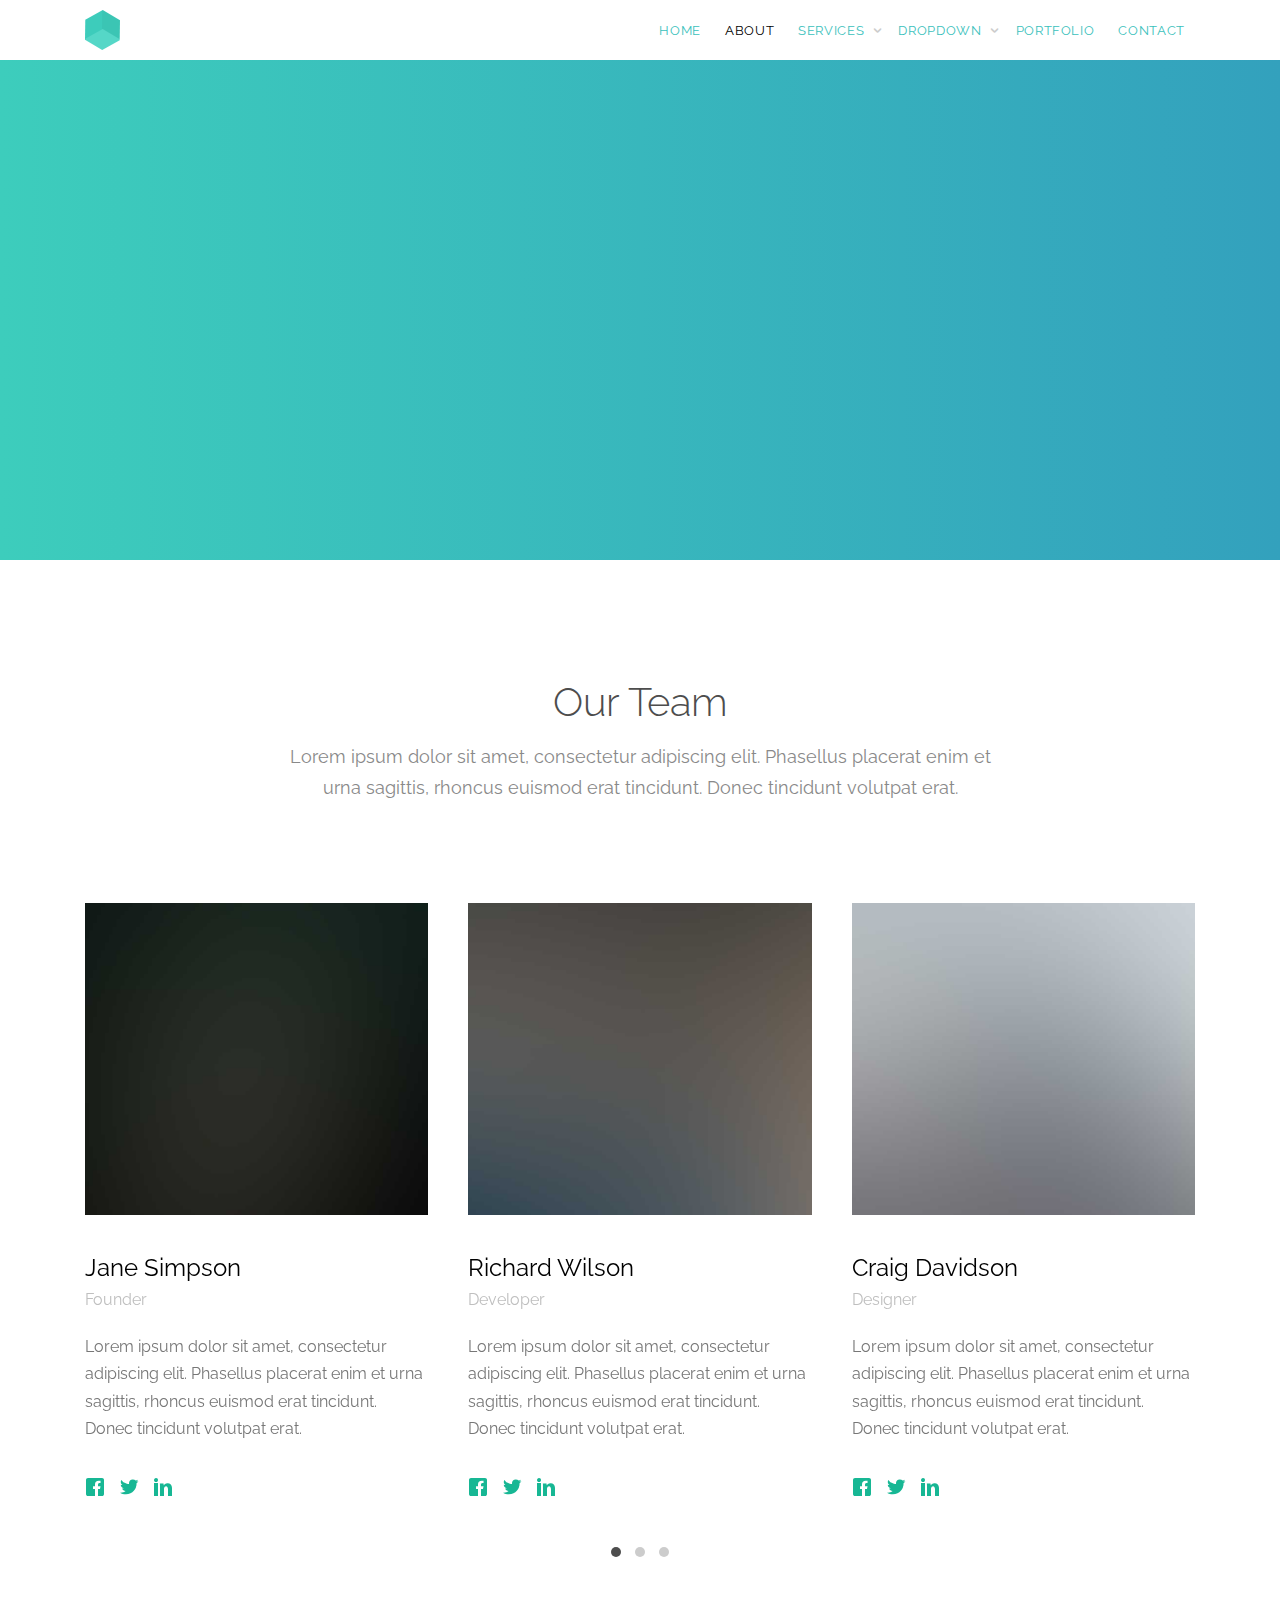
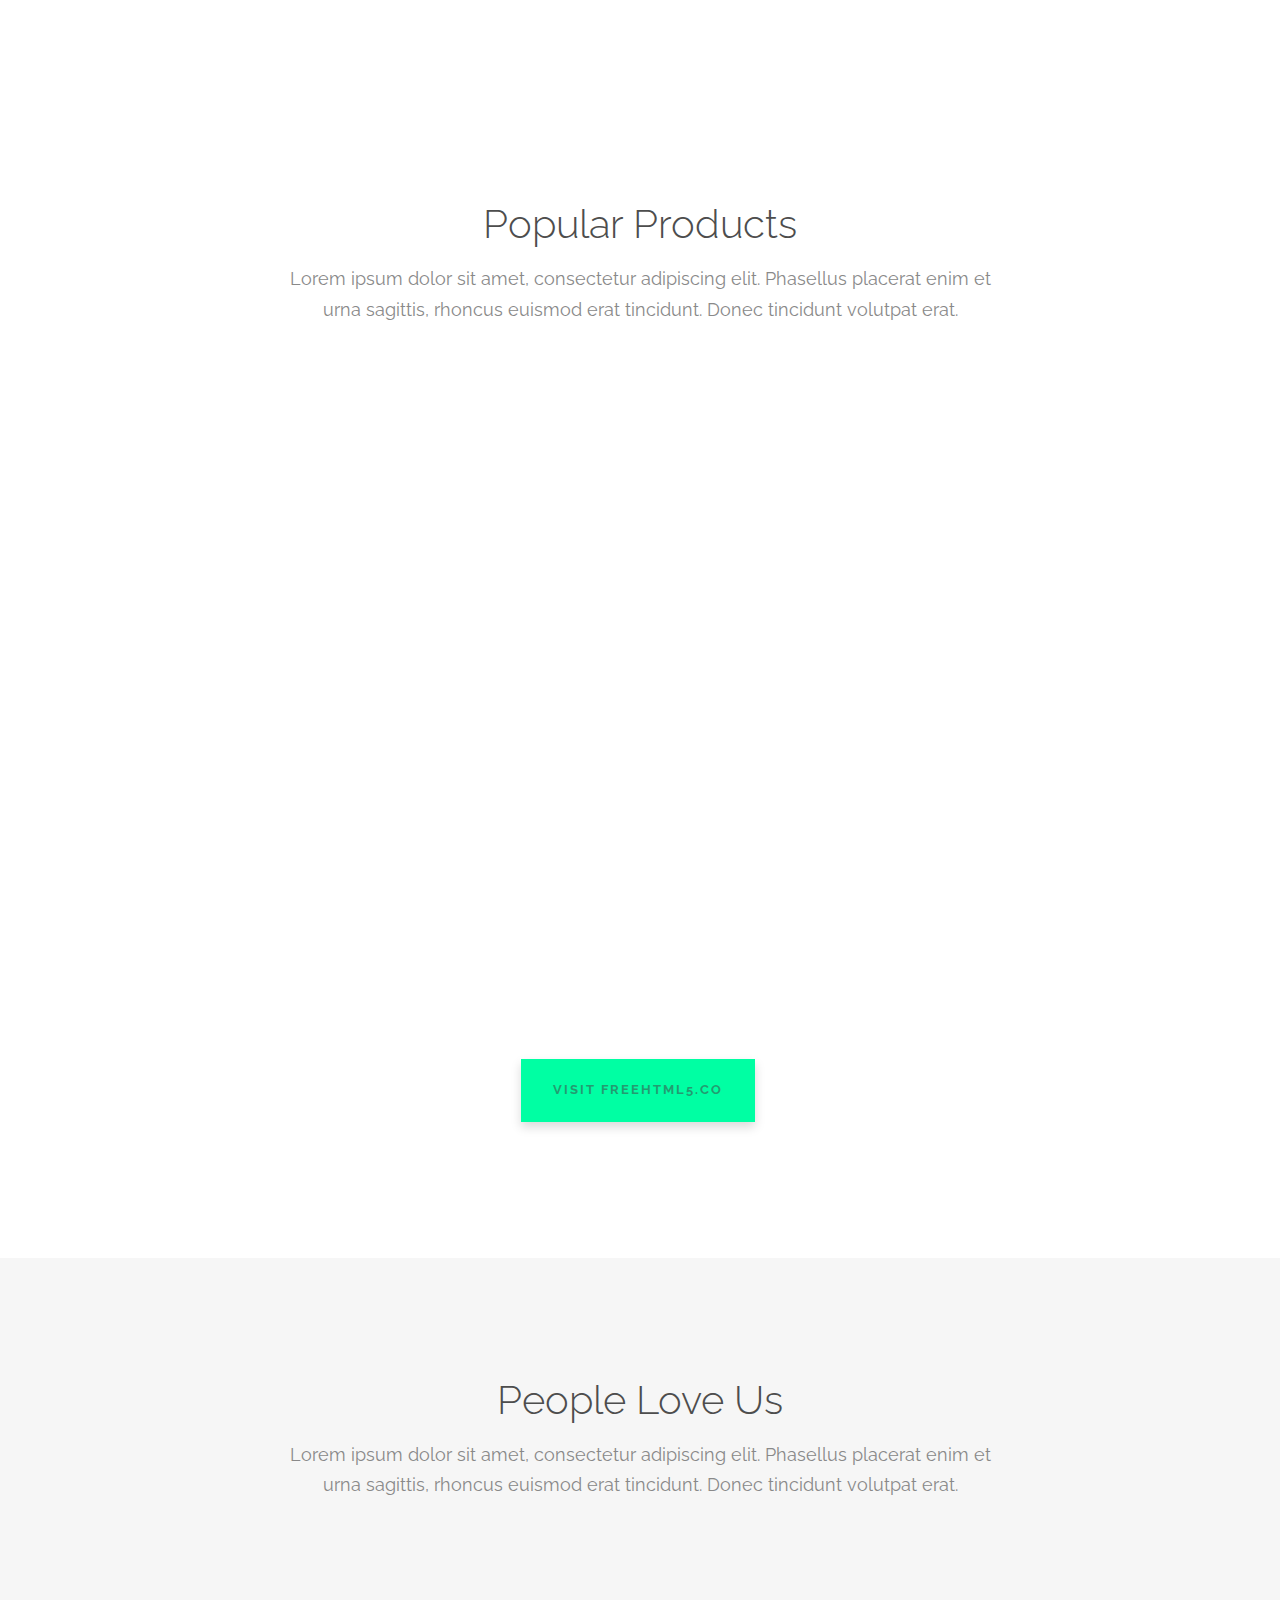
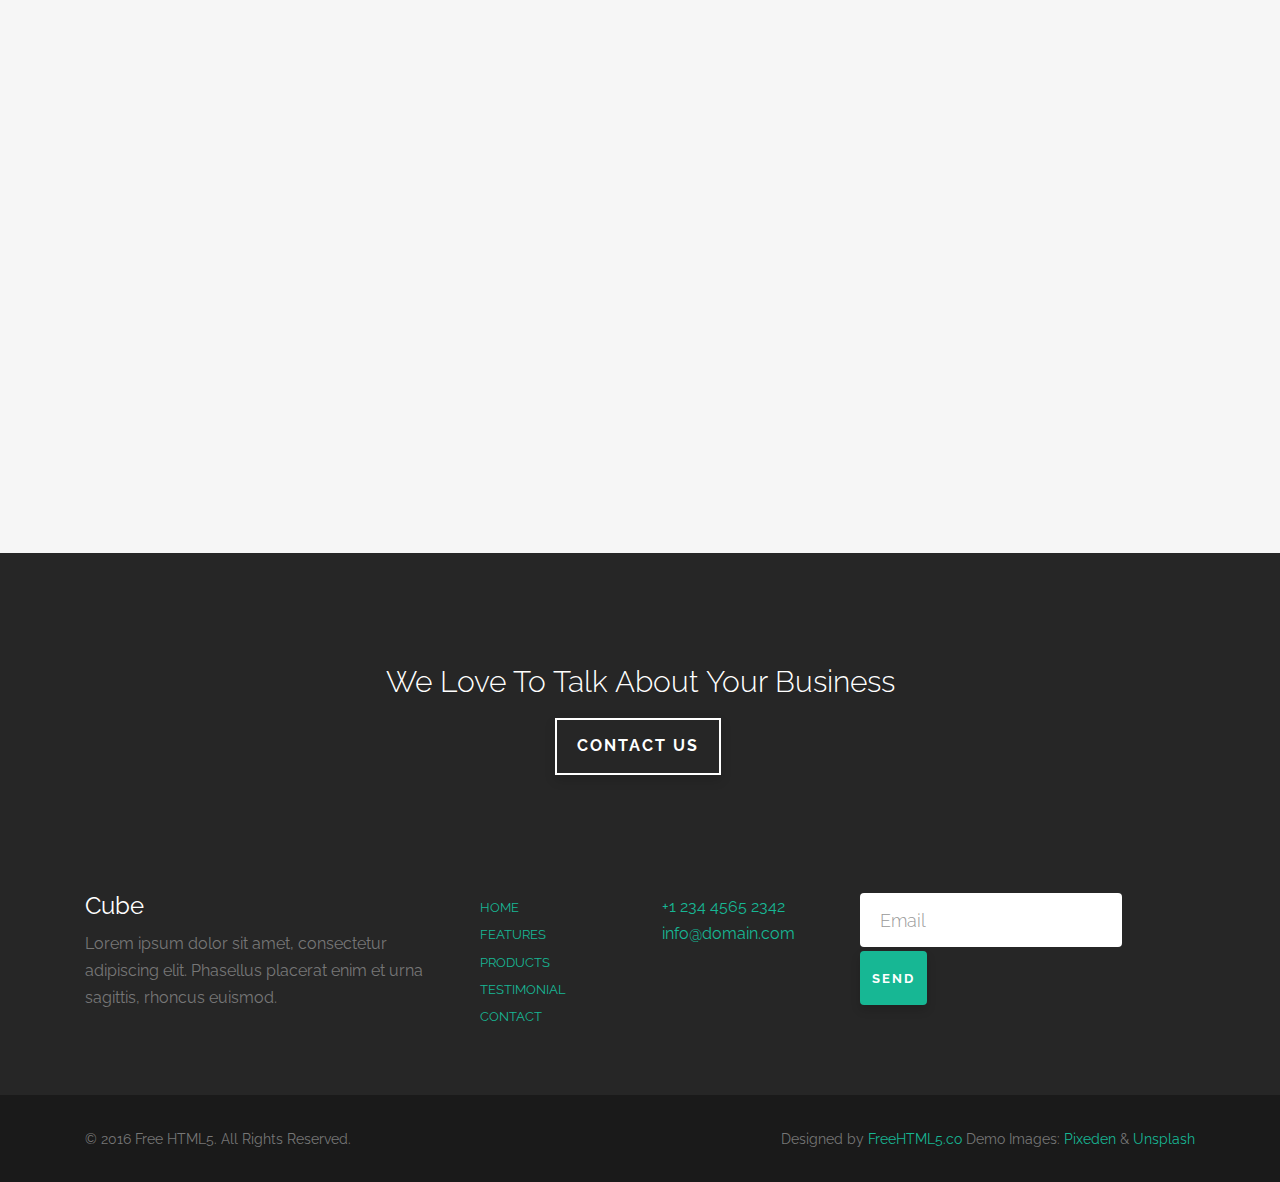
<file: about.html>
<!DOCTYPE HTML>
<!--
	Cube by FreeHTML5.co
	Twitter: http://twitter.com/gettemplateco
	URL: http://freehtml5.co
-->
<html>
	<head>
	<meta charset="utf-8">
	<meta http-equiv="X-UA-Compatible" content="IE=edge">
	<title>Cube &mdash; Free Website Template, Free HTML5 Template by FreeHTML5.co</title>
	<meta name="viewport" content="width=device-width, initial-scale=1">
	<meta name="description" content="Free HTML5 Website Template by FreeHTML5.co" />
	<meta name="keywords" content="free website templates, free html5, free template, free bootstrap, free website template, html5, css3, mobile first, responsive" />
	<meta name="author" content="FreeHTML5.co" />

  	<!-- Facebook and Twitter integration -->
	<meta property="og:title" content=""/>
	<meta property="og:image" content=""/>
	<meta property="og:url" content=""/>
	<meta property="og:site_name" content=""/>
	<meta property="og:description" content=""/>
	<meta name="twitter:title" content="" />
	<meta name="twitter:image" content="" />
	<meta name="twitter:url" content="" />
	<meta name="twitter:card" content="" />

	<link href="https://fonts.googleapis.com/css?family=Raleway:100,300,400,700" rel="stylesheet">
	
	<!-- Animate.css -->
	<link rel="stylesheet" href="css/animate.css">
	<!-- Icomoon Icon Fonts-->
	<link rel="stylesheet" href="css/icomoon.css">
	<!-- Themify Icons-->
	<link rel="stylesheet" href="css/themify-icons.css">
	<!-- Bootstrap  -->
	<link rel="stylesheet" href="css/bootstrap.css">

	<!-- Magnific Popup -->
	<link rel="stylesheet" href="css/magnific-popup.css">

	<!-- Owl Carousel  -->
	<link rel="stylesheet" href="css/owl.carousel.min.css">
	<link rel="stylesheet" href="css/owl.theme.default.min.css">

	<!-- Theme style  -->
	<link rel="stylesheet" href="css/style.css">

	<!-- Modernizr JS -->
	<script src="js/modernizr-2.6.2.min.js"></script>
	<!-- FOR IE9 below -->
	<!--[if lt IE 9]>
	<script src="js/respond.min.js"></script>
	<![endif]-->

	</head>
	<body>
		
	<div class="gtco-loader"></div>
	
	<div id="page">

		<nav class="gtco-nav" role="navigation">
			<div class="gtco-container">
				
				<div class="row">
					<div class="col-sm-2 col-xs-12">
						<div id="gtco-logo"><a href="index.html"><img src="images/logo.png" alt="Free HTML5 Website Template by FreeHTML5.co"></a></div>
					</div>
					<div class="col-xs-10 text-right menu-1">
						<ul>
							<li><a href="index.html">Home</a></li>
							<li class="active"><a href="about.html">About</a></li>
							<li class="has-dropdown">
								<a href="services.html">Services</a>
								<ul class="dropdown">
									<li><a href="#">Web Design</a></li>
									<li><a href="#">eCommerce</a></li>
									<li><a href="#">Branding</a></li>
									<li><a href="#">API</a></li>
								</ul>
							</li>
							<li class="has-dropdown">
								<a href="#">Dropdown</a>
								<ul class="dropdown">
									<li><a href="#">HTML5</a></li>
									<li><a href="#">CSS3</a></li>
									<li><a href="#">Sass</a></li>
									<li><a href="#">jQuery</a></li>
								</ul>
							</li>
							<li><a href="portfolio.html">Portfolio</a></li>
							<li><a href="contact.html">Contact</a></li>
						</ul>
					</div>
				</div>
				
			</div>
		</nav>

		<header id="gtco-header" class="gtco-cover gtco-cover-xs gtco-inner" role="banner">
			<div class="gtco-container">
				<div class="row">
					<div class="col-md-12 col-md-offset-0 text-left">
						<div class="display-t">
							<div class="display-tc">
								<div class="row">
									<div class="col-md-8 animate-box">
										<h1 class="no-margin">About Us</h1>
										<p>Lorem ipsum dolor sit amet, consectetur adipisicing elit. Officia facilis, accusamus iusto animi.</p>
									</div>
								</div>
							</div>
						</div>
					</div>
				</div>
			</div>
		</header>
		<!-- END #gtco-header -->

		

		<div class="gtco-services gtco-section">
			<div class="gtco-container">
				<div class="row">
					<div class="col-md-8 col-md-offset-2 gtco-heading text-center">
						<h2>Our Team</h2>
						<p>Lorem ipsum dolor sit amet, consectetur adipiscing elit. Phasellus placerat enim et urna sagittis, rhoncus euismod erat tincidunt. Donec tincidunt volutpat erat.</p>
					</div>
				</div>
				<div class="row">

					<div class="col-md-12">
						<div class="owl-carousel owl-carousel-carousel">
							<div class="item">
								<div class="gtco-staff">
									<img src="images/staff_1.jpg" alt="" class="img-responsive">
									<h2>Jane Simpson</h2>
									<p class="role">Founder</p>
									<p>Lorem ipsum dolor sit amet, consectetur adipiscing elit. Phasellus placerat enim et urna sagittis, rhoncus euismod erat tincidunt. Donec tincidunt volutpat erat.</p>
									<ul class="fh5co-social">
										<li><a href="#"><i class="icon-facebook"></i></a></li>
										<li><a href="#"><i class="icon-twitter"></i></a></li>
										<li><a href="#"><i class="icon-linkedin"></i></a></li>
									</ul>
								</div>
							</div>
							<div class="item">
								<div class="gtco-staff">
									<img src="images/staff_2.jpg" alt="" class="img-responsive">
									<h2>Richard Wilson</h2>
									<p class="role">Developer</p>
									<p>Lorem ipsum dolor sit amet, consectetur adipiscing elit. Phasellus placerat enim et urna sagittis, rhoncus euismod erat tincidunt. Donec tincidunt volutpat erat.</p>
									<ul class="fh5co-social">
										<li><a href="#"><i class="icon-facebook"></i></a></li>
										<li><a href="#"><i class="icon-twitter"></i></a></li>
										<li><a href="#"><i class="icon-linkedin"></i></a></li>
									</ul>
								</div>
							</div>
							<div class="item">
								<div class="gtco-staff">
									<img src="images/staff_3.jpg" alt="" class="img-responsive">
									<h2>Craig Davidson</h2>
									<p class="role">Designer</p>
									<p>Lorem ipsum dolor sit amet, consectetur adipiscing elit. Phasellus placerat enim et urna sagittis, rhoncus euismod erat tincidunt. Donec tincidunt volutpat erat.</p>
									<ul class="fh5co-social">
										<li><a href="#"><i class="icon-facebook"></i></a></li>
										<li><a href="#"><i class="icon-twitter"></i></a></li>
										<li><a href="#"><i class="icon-linkedin"></i></a></li>
									</ul>
								</div>
							</div>

							<div class="item">
								<div class="gtco-staff">
									<img src="images/staff_1.jpg" alt="" class="img-responsive">
									<h2>Jane Simpson</h2>
									<p class="role">Founder</p>
									<p>Lorem ipsum dolor sit amet, consectetur adipiscing elit. Phasellus placerat enim et urna sagittis, rhoncus euismod erat tincidunt. Donec tincidunt volutpat erat.</p>
									<ul class="fh5co-social">
										<li><a href="#"><i class="icon-facebook"></i></a></li>
										<li><a href="#"><i class="icon-twitter"></i></a></li>
										<li><a href="#"><i class="icon-linkedin"></i></a></li>
									</ul>
								</div>
							</div>
							<div class="item">
								<div class="gtco-staff">
									<img src="images/staff_2.jpg" alt="" class="img-responsive">
									<h2>Richard Wilson</h2>
									<p class="role">Developer</p>
									<p>Lorem ipsum dolor sit amet, consectetur adipiscing elit. Phasellus placerat enim et urna sagittis, rhoncus euismod erat tincidunt. Donec tincidunt volutpat erat.</p>
									<ul class="fh5co-social">
										<li><a href="#"><i class="icon-facebook"></i></a></li>
										<li><a href="#"><i class="icon-twitter"></i></a></li>
										<li><a href="#"><i class="icon-linkedin"></i></a></li>
									</ul>
								</div>
							</div>
							<div class="item">
								<div class="gtco-staff">
									<img src="images/staff_3.jpg" alt="" class="img-responsive">
									<h2>Craig Davidson</h2>
									<p class="role">Designer</p>
									<p>Lorem ipsum dolor sit amet, consectetur adipiscing elit. Phasellus placerat enim et urna sagittis, rhoncus euismod erat tincidunt. Donec tincidunt volutpat erat.</p>
									<ul class="fh5co-social">
										<li><a href="#"><i class="icon-facebook"></i></a></li>
										<li><a href="#"><i class="icon-twitter"></i></a></li>
										<li><a href="#"><i class="icon-linkedin"></i></a></li>
									</ul>
								</div>
							</div>

							<div class="item">
								<div class="gtco-staff">
									<img src="images/staff_1.jpg" alt="" class="img-responsive">
									<h2>Jane Simpson</h2>
									<p class="role">Founder</p>
									<p>Lorem ipsum dolor sit amet, consectetur adipiscing elit. Phasellus placerat enim et urna sagittis, rhoncus euismod erat tincidunt. Donec tincidunt volutpat erat.</p>
									<ul class="fh5co-social">
										<li><a href="#"><i class="icon-facebook"></i></a></li>
										<li><a href="#"><i class="icon-twitter"></i></a></li>
										<li><a href="#"><i class="icon-linkedin"></i></a></li>
									</ul>
								</div>
							</div>
							<div class="item">
								<div class="gtco-staff">
									<img src="images/staff_2.jpg" alt="" class="img-responsive">
									<h2>Richard Wilson</h2>
									<p class="role">Developer</p>
									<p>Lorem ipsum dolor sit amet, consectetur adipiscing elit. Phasellus placerat enim et urna sagittis, rhoncus euismod erat tincidunt. Donec tincidunt volutpat erat.</p>
									<ul class="fh5co-social">
										<li><a href="#"><i class="icon-facebook"></i></a></li>
										<li><a href="#"><i class="icon-twitter"></i></a></li>
										<li><a href="#"><i class="icon-linkedin"></i></a></li>
									</ul>
								</div>
							</div>
							<div class="item">
								<div class="gtco-staff">
									<img src="images/staff_3.jpg" alt="" class="img-responsive">
									<h2>Craig Davidson</h2>
									<p class="role">Designer</p>
									<p>Lorem ipsum dolor sit amet, consectetur adipiscing elit. Phasellus placerat enim et urna sagittis, rhoncus euismod erat tincidunt. Donec tincidunt volutpat erat.</p>
									<ul class="fh5co-social">
										<li><a href="#"><i class="icon-facebook"></i></a></li>
										<li><a href="#"><i class="icon-twitter"></i></a></li>
										<li><a href="#"><i class="icon-linkedin"></i></a></li>
									</ul>
								</div>
							</div>
						</div>
					</div>
					
				</div>
			</div>
		</div>
		<!-- END .gtco-services -->

		<div class="gtco-section gtco-products">
			<div class="gtco-container">
				<div class="row row-pb-sm">
					<div class="col-md-8 col-md-offset-2 gtco-heading text-center">
						<h2>Popular Products</h2>
						<p>Lorem ipsum dolor sit amet, consectetur adipiscing elit. Phasellus placerat enim et urna sagittis, rhoncus euismod erat tincidunt. Donec tincidunt volutpat erat.</p>
					</div>
				</div>
				<div class="row row-pb-md">
					<div class="col-md-4 col-sm-4">
						<a href="#" class="gtco-item two-row bg-img animate-box" style="background-image: url(images/img_1.jpg)">
							<div class="overlay">
								<i class="ti-arrow-top-right"></i>
								<div class="copy">
									<h3>Paper Hot Cup</h3>
									<p>Lorem ipsum dolor sit amet, consectetur adipiscing elit.</p>
								</div>
							</div>
							<img src="images/img_1.jpg" class="hidden" alt="Free HTML5 Website Template by FreeHTML5.co">
						</a>
						<a href="#" class="gtco-item two-row bg-img animate-box" style="background-image: url(images/img_2.jpg)">
							<div class="overlay">
								<i class="ti-arrow-top-right"></i>
								<div class="copy">
									<h3>Notepad Mockup</h3>
									<p>Lorem ipsum dolor sit amet, consectetur adipiscing elit.</p>
								</div>
							</div>
							<img src="images/img_2.jpg" class="hidden" alt="Free HTML5 Website Template by FreeHTML5.co">
						</a>
					</div>
					<div class="col-md-4 col-sm-4">
						<a href="#" class="gtco-item one-row bg-img animate-box" style="background-image: url(images/img_md_1.jpg)">
							<div class="overlay">
								<i class="ti-arrow-top-right"></i>
								<div class="copy">
									<h3>Paper Pouch</h3>
									<p>Lorem ipsum dolor sit amet, consectetur adipiscing elit.</p>
								</div>
							</div>
							<img src="images/img_md_1.jpg" class="hidden" alt="Free HTML5 Website Template by FreeHTML5.co">
						</a>
					</div>
					<div class="col-md-4 col-sm-4">
						<a href="#" class="gtco-item two-row bg-img animate-box" style="background-image: url(images/img_3.jpg)">
							<div class="overlay">
								<i class="ti-arrow-top-right"></i>
								<div class="copy">
									<h3>Fancy 3D</h3>
									<p>Lorem ipsum dolor sit amet, consectetur adipiscing elit.</p>
								</div>
							</div>
							<img src="images/img_3.jpg" class="hidden" alt="Free HTML5 Website Template by FreeHTML5.co">
						</a>
						<a href="#" class="gtco-item two-row bg-img animate-box" style="background-image: url(images/img_4.jpg)">
							<div class="overlay">
								<i class="ti-arrow-top-right"></i>
								<div class="copy">
									<h3>Hard Cover Book</h3>
									<p>Lorem ipsum dolor sit amet, consectetur adipiscing elit.</p>
								</div>
							</div>
							<img src="images/img_4.jpg" class="hidden" alt="Free HTML5 Website Template by FreeHTML5.co">
						</a>
					</div>
				</div>
				<div class="row">
					<div class="col-md-12 text-center">
					<p><a href="http://freehtml5.co" target="_blank" class="btn btn-special">Visit FreeHTML5.co</a></p>
					</div>
				</div>
			</div>
		</div>
		<!-- END .gtco-products -->

		<div class="gtco-section gtco-testimonial gtco-gray">
			<div class="gtco-container">

				<div class="row row-pb-sm">
					<div class="col-md-8 col-md-offset-2 gtco-heading text-center">
						<h2>People Love Us</h2>
						<p>Lorem ipsum dolor sit amet, consectetur adipiscing elit. Phasellus placerat enim et urna sagittis, rhoncus euismod erat tincidunt. Donec tincidunt volutpat erat.</p>
					</div>
				</div>

				<div class="row">
					<div class="col-md-6 col-sm-6 animate-box">
						<div class="gtco-testimony gtco-left">
							<div><img src="images/person_1.jpg" alt="Free Website template by FreeHTML5.co"></div>
							<blockquote>
								<p>&ldquo;Design must be functional and functionality must be translated into visual aesthetics, without any reliance on gimmicks that have to be explained.&rdquo; <cite class="author">&mdash; Ferdinand A. Porsche</cite></p>
							</blockquote>	
						</div>
					</div>

					<div class="col-md-6 col-sm-6 animate-box">
						<div class="gtco-testimony gtco-left">
							<div><img src="images/person_2.jpg" alt="Free Website template by FreeHTML5.co"></div>
							<blockquote>
								<p>&ldquo;Creativity is just connecting things. When you ask creative people how they did something, they feel a little guilty because they didn’t really do it, they just saw something. It seemed obvious to them after a while.&rdquo; <cite class="author">&mdash; Steve Jobs</cite></p>
							</blockquote>	
						</div>
					</div>

					
				</div>
				<div class="row">
					<div class="col-md-6 col-sm-6 animate-box">
						<div class="gtco-testimony gtco-left">
							<div><img src="images/person_3.jpg" alt="Free Website template by FreeHTML5.co"></div>
							<blockquote>
								<p>&ldquo;I think design would be better if designers were much more skeptical about its applications. If you believe in the potency of your craft, where you choose to dole it out is not something to take lightly.&rdquo; <cite class="author">&mdash; Frank Chimero</cite></p>
							</blockquote>	
						</div>
					</div>

					<div class="col-md-6 col-sm-6 animate-box">
						<div class="gtco-testimony gtco-left">
							<div><img src="images/person_1.jpg" alt="Free Website template by FreeHTML5.co"></div>
							<blockquote>
								<p>&ldquo;Design must be functional and functionality must be translated into visual aesthetics, without any reliance on gimmicks that have to be explained.&rdquo; <cite class="author">&mdash; Ferdinand A. Porsche</cite></p>
							</blockquote>	
						</div>
					</div>
				</div>
			</div>
		</div>
		

		<footer id="gtco-footer" class="gtco-section" role="contentinfo">
			<div class="gtco-container">
				<div class="row row-pb-md">
					<div class="col-md-8 col-md-offset-2 gtco-cta text-center">
						<h3>We Love To Talk About Your Business</h3>
						<p><a href="#" class="btn btn-white btn-outline">Contact Us</a></p>
					</div>
				</div>
				<div class="row row-pb-md">
					<div class="col-md-4 gtco-widget gtco-footer-paragraph">
						<h3>Cube</h3>
						<p>Lorem ipsum dolor sit amet, consectetur adipiscing elit. Phasellus placerat enim et urna sagittis, rhoncus euismod.</p>
					</div>
					<div class="col-md-4 gtco-footer-link">
						<div class="row">
							<div class="col-md-6">
								<ul class="gtco-list-link">
									<li><a href="#">Home</a></li>
									<li><a href="#">Features</a></li>
									<li><a href="#">Products</a></li>
									<li><a href="#">Testimonial</a></li>
									<li><a href="#">Contact</a></li>
								</ul>
							</div>
							<div class="col-md-6">
								<p>
									<a href="tel://1234567890">+1 234 4565 2342</a> <br>
									<a href="#">info@domain.com</a>
								</p>
							</div>
						</div>
					</div>
					<div class="col-md-4 gtco-footer-subscribe">
						<form class="form-inline">
						  <div class="form-group">
						    <label class="sr-only" for="exampleInputEmail3">Email address</label>
						    <input type="email" class="form-control" id="" placeholder="Email">
						  </div>
						  <button type="submit" class="btn btn-primary">Send</button>
						</form>
					</div>
				</div>
			</div>
			<div class="gtco-copyright">
				<div class="gtco-container">
					<div class="row">
						<div class="col-md-6 text-left">
							<p><small>&copy; 2016 Free HTML5. All Rights Reserved. </small></p>
						</div>
						<div class="col-md-6 text-right">
							<p><small>Designed by <a href="http://freehtml5.co/" target="_blank">FreeHTML5.co</a> Demo Images: <a href="http://pixeden.com/" target="_blank">Pixeden</a> &amp; <a href="http://unsplash.com" target="_blank">Unsplash</a></small> </p>
						</div>
					</div>
				</div>
			</div>
		</footer>

	</div>

	<div class="gototop js-top">
		<a href="#" class="js-gotop"><i class="icon-arrow-up"></i></a>
	</div>
	
	<!-- jQuery -->
	<script src="js/jquery.min.js"></script>
	<!-- jQuery Easing -->
	<script src="js/jquery.easing.1.3.js"></script>
	<!-- Bootstrap -->
	<script src="js/bootstrap.min.js"></script>
	<!-- Waypoints -->
	<script src="js/jquery.waypoints.min.js"></script>
	<!-- countTo -->
	<script src="js/jquery.countTo.js"></script>
	<!-- Carousel -->
	<script src="js/owl.carousel.min.js"></script>
	<!-- Magnific Popup -->
	<script src="js/jquery.magnific-popup.min.js"></script>
	<script src="js/magnific-popup-options.js"></script>
	
	<!-- Main -->
	<script src="js/main.js"></script>

	</body>
</html>
</file>
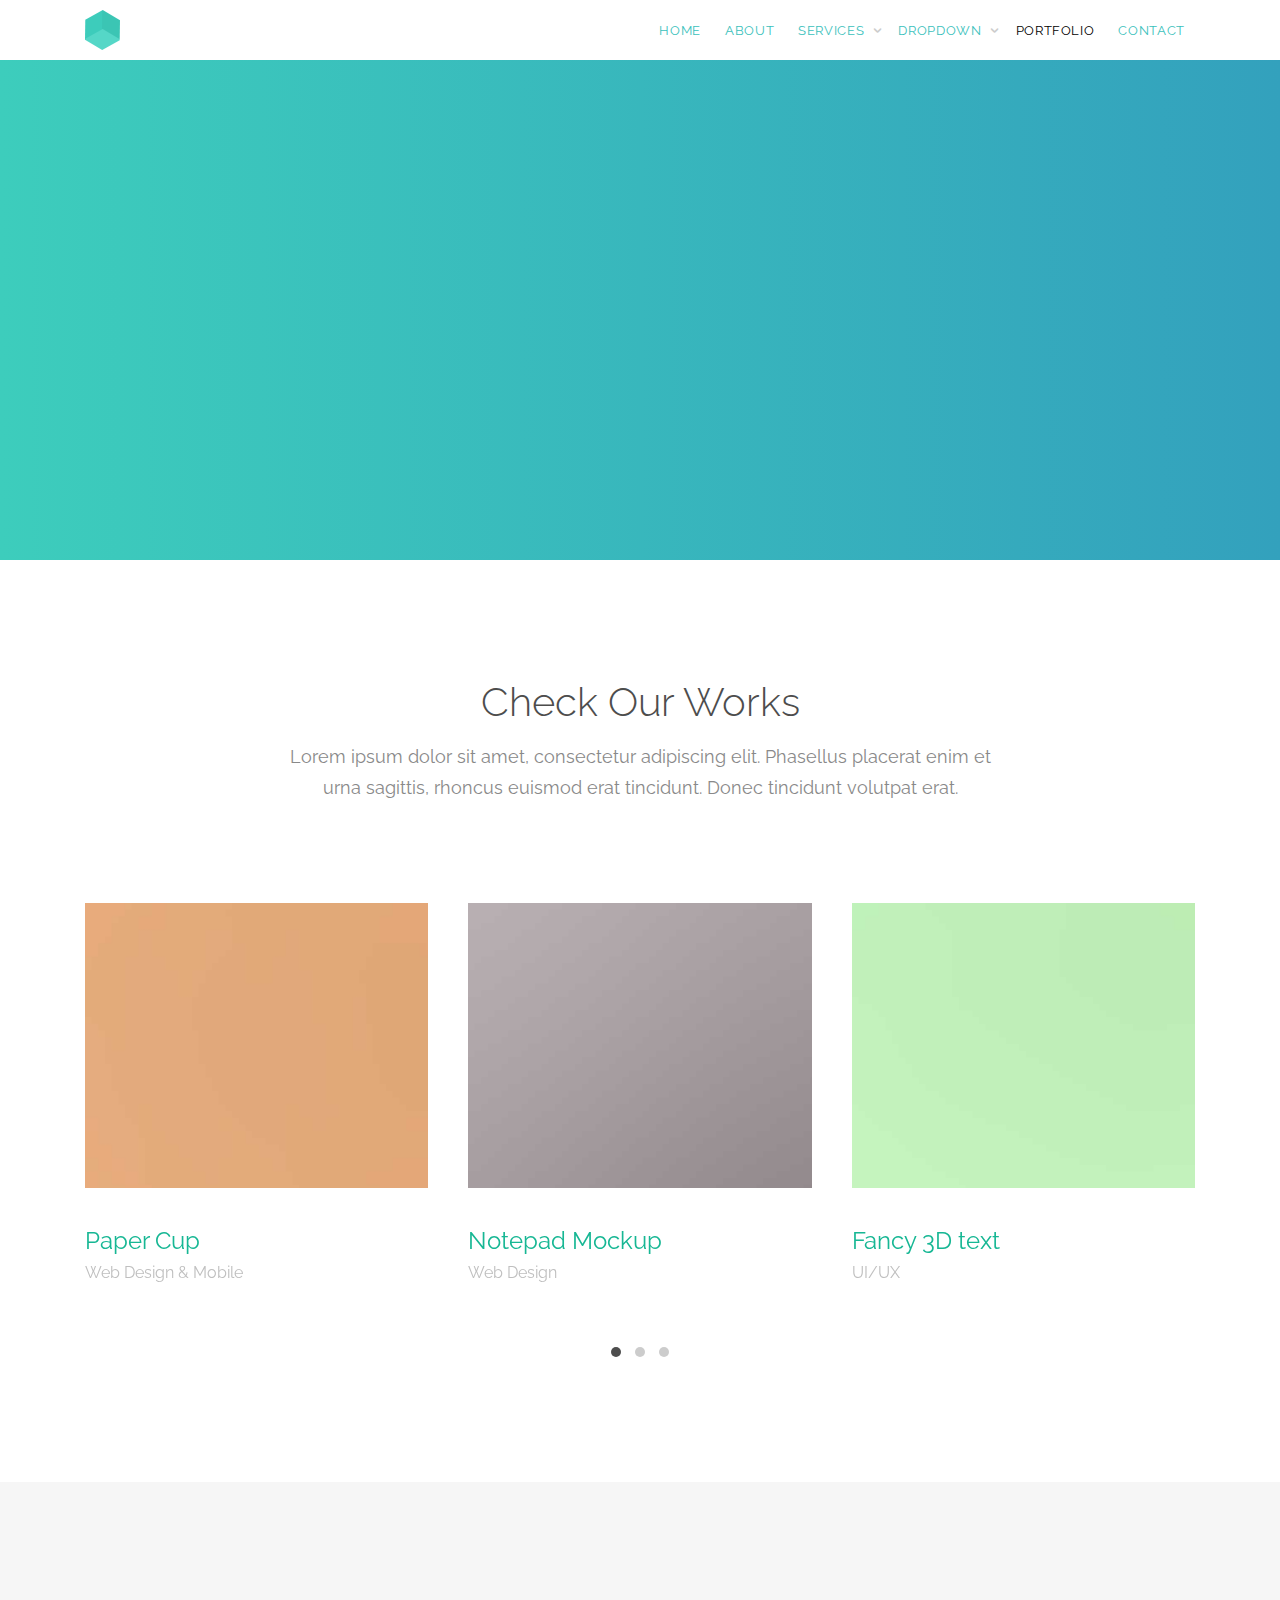
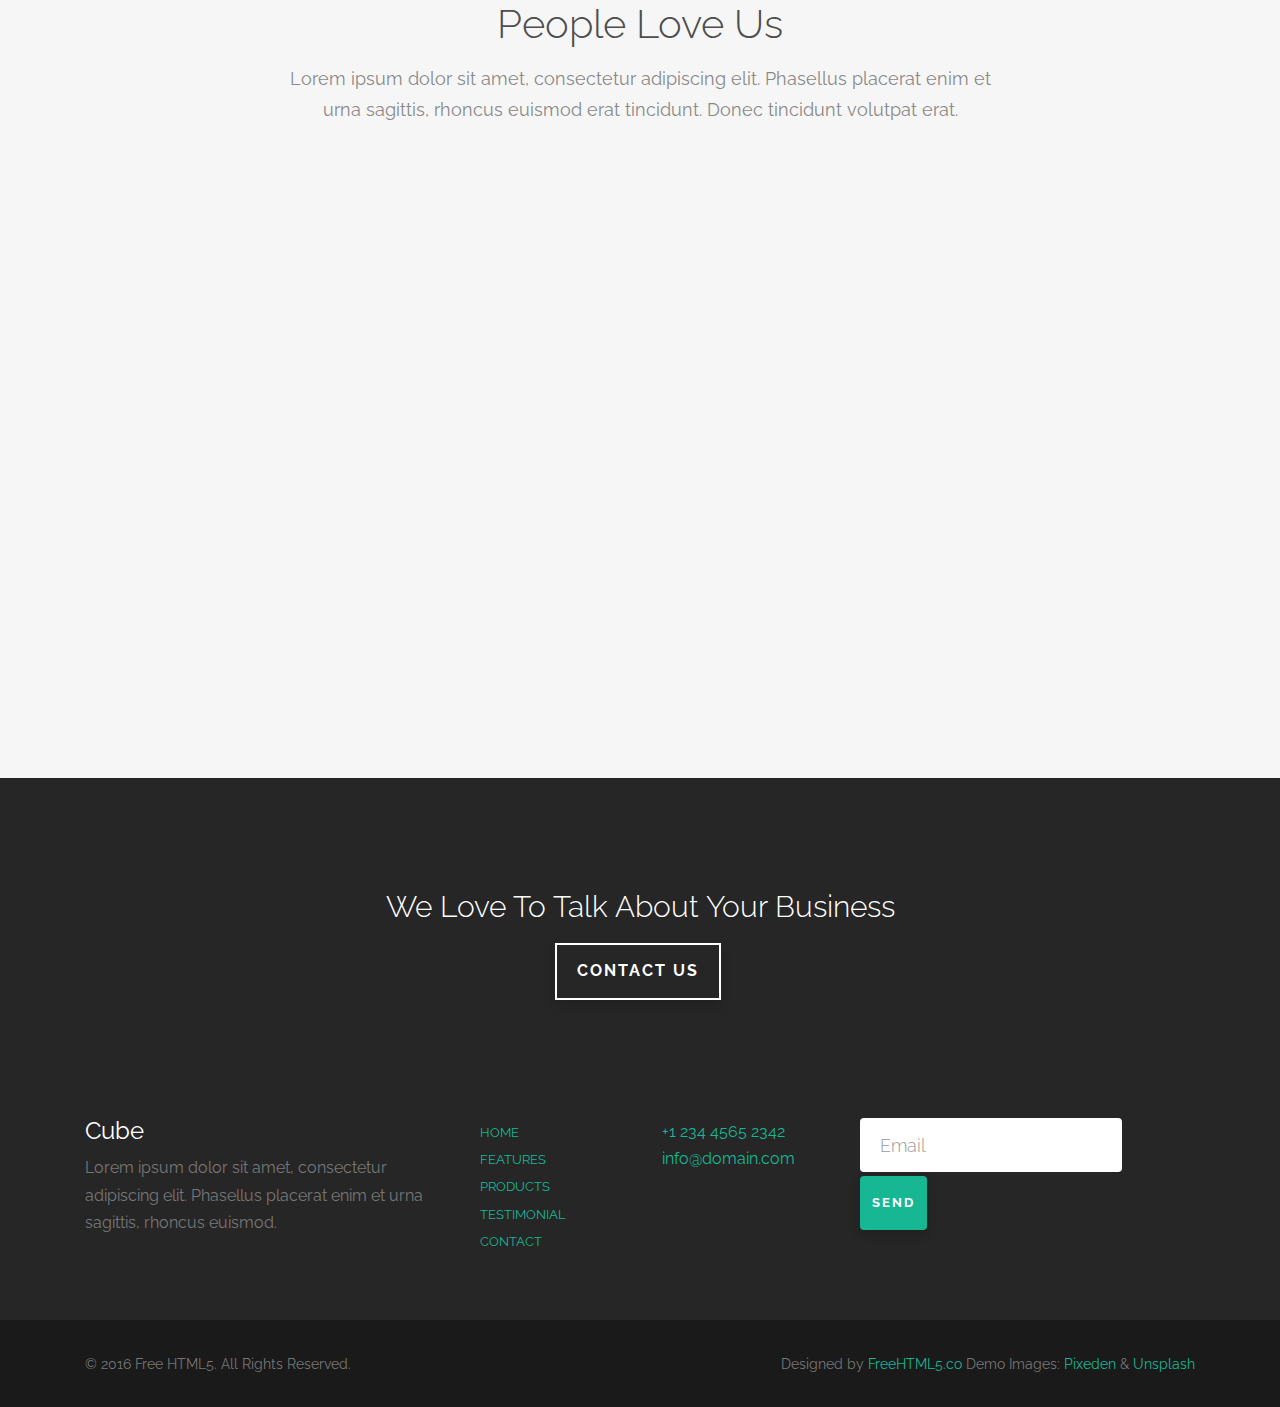
<file: portfolio.html>
<!DOCTYPE HTML>
<!--
	Cube by FreeHTML5.co
	Twitter: http://twitter.com/gettemplateco
	URL: http://freehtml5.co
-->
<html>
	<head>
	<meta charset="utf-8">
	<meta http-equiv="X-UA-Compatible" content="IE=edge">
	<title>Cube &mdash; Free Website Template, Free HTML5 Template by FreeHTML5.co</title>
	<meta name="viewport" content="width=device-width, initial-scale=1">
	<meta name="description" content="Free HTML5 Website Template by FreeHTML5.co" />
	<meta name="keywords" content="free website templates, free html5, free template, free bootstrap, free website template, html5, css3, mobile first, responsive" />
	<meta name="author" content="FreeHTML5.co" />

  	<!-- Facebook and Twitter integration -->
	<meta property="og:title" content=""/>
	<meta property="og:image" content=""/>
	<meta property="og:url" content=""/>
	<meta property="og:site_name" content=""/>
	<meta property="og:description" content=""/>
	<meta name="twitter:title" content="" />
	<meta name="twitter:image" content="" />
	<meta name="twitter:url" content="" />
	<meta name="twitter:card" content="" />

	<link href="https://fonts.googleapis.com/css?family=Raleway:100,300,400,700" rel="stylesheet">
	
	<!-- Animate.css -->
	<link rel="stylesheet" href="css/animate.css">
	<!-- Icomoon Icon Fonts-->
	<link rel="stylesheet" href="css/icomoon.css">
	<!-- Themify Icons-->
	<link rel="stylesheet" href="css/themify-icons.css">
	<!-- Bootstrap  -->
	<link rel="stylesheet" href="css/bootstrap.css">

	<!-- Magnific Popup -->
	<link rel="stylesheet" href="css/magnific-popup.css">

	<!-- Owl Carousel  -->
	<link rel="stylesheet" href="css/owl.carousel.min.css">
	<link rel="stylesheet" href="css/owl.theme.default.min.css">

	<!-- Theme style  -->
	<link rel="stylesheet" href="css/style.css">

	<!-- Modernizr JS -->
	<script src="js/modernizr-2.6.2.min.js"></script>
	<!-- FOR IE9 below -->
	<!--[if lt IE 9]>
	<script src="js/respond.min.js"></script>
	<![endif]-->

	</head>
	<body>
		
	<div class="gtco-loader"></div>
	
	<div id="page">

		<nav class="gtco-nav" role="navigation">
			<div class="gtco-container">
				
				<div class="row">
					<div class="col-sm-2 col-xs-12">
						<div id="gtco-logo"><a href="index.html"><img src="images/logo.png" alt="Free HTML5 Website Template by FreeHTML5.co"></a></div>
					</div>
					<div class="col-xs-10 text-right menu-1">
						<ul>
							<li><a href="index.html">Home</a></li>
							<li><a href="about.html">About</a></li>
							<li class="has-dropdown">
								<a href="services.html">Services</a>
								<ul class="dropdown">
									<li><a href="#">Web Design</a></li>
									<li><a href="#">eCommerce</a></li>
									<li><a href="#">Branding</a></li>
									<li><a href="#">API</a></li>
								</ul>
							</li>
							<li class="has-dropdown">
								<a href="#">Dropdown</a>
								<ul class="dropdown">
									<li><a href="#">HTML5</a></li>
									<li><a href="#">CSS3</a></li>
									<li><a href="#">Sass</a></li>
									<li><a href="#">jQuery</a></li>
								</ul>
							</li>
							<li class="active"><a href="portfolio.html">Portfolio</a></li>
							<li><a href="contact.html">Contact</a></li>
						</ul>
					</div>
				</div>
				
			</div>
		</nav>

		<header id="gtco-header" class="gtco-cover gtco-cover-xs gtco-inner" role="banner">
			<div class="gtco-container">
				<div class="row">
					<div class="col-md-12 col-md-offset-0 text-left">
						<div class="display-t">
							<div class="display-tc">
								<div class="row">
									<div class="col-md-8 animate-box">
										<h1 class="no-margin">Portfolio</h1>
										<p>Lorem ipsum dolor sit amet, consectetur adipisicing elit. Officia facilis, accusamus iusto animi.</p>
									</div>
								</div>
							</div>
						</div>
					</div>
				</div>
			</div>
		</header>
		<!-- END #gtco-header -->

		

		<div class="gtco-section">
			<div class="gtco-container">
				<div class="row">
					<div class="col-md-8 col-md-offset-2 gtco-heading text-center">
						<h2>Check Our Works</h2>
						<p>Lorem ipsum dolor sit amet, consectetur adipiscing elit. Phasellus placerat enim et urna sagittis, rhoncus euismod erat tincidunt. Donec tincidunt volutpat erat.</p>
					</div>
				</div>
				<div class="row">

					<div class="col-md-12">
						<div class="owl-carousel owl-carousel-carousel">
							<div class="item">
								<div class="gtco-item">
									<a href="#"><img src="images/img_1.jpg" alt="" class="img-responsive"></a>
									<h2><a href="#">Paper Cup</h2></a>
									<p class="role">Web Design &amp; Mobile</p>
								</div>
							</div>
							<div class="item">
								<div class="gtco-item">
									<a href="#"><img src="images/img_2.jpg" alt="" class="img-responsive"></a>
									<h2><a href="#">Notepad Mockup</h2></a>
									<p class="role">Web Design</p>
								</div>
							</div>
							<div class="item">
								<div class="gtco-item">
									<a href="#"><img src="images/img_3.jpg" alt="" class="img-responsive"></a>
									<h2><a href="#">Fancy 3D text</h2></a>
									<p class="role">UI/UX</p>
								</div>
							</div>

							<div class="item">
								<div class="gtco-item">
									<a href="#"><img src="images/img_1.jpg" alt="" class="img-responsive"></a>
									<h2><a href="#">Paper Cup</h2></a>
									<p class="role">Mobile App</p>
								</div>
							</div>
							<div class="item">
								<div class="gtco-item">
									<a href="#"><img src="images/img_2.jpg" alt="" class="img-responsive"></a>
									<h2><a href="#">Notepad Mockup</h2></a>
									<p class="role">Branding</p>
								</div>
							</div>
							<div class="item">
								<div class="gtco-item">
									<a href="#"><img src="images/img_3.jpg" alt="" class="img-responsive"></a>
									<h2><a href="#">Fancy 3D text</h2></a>
									<p class="role">UI/UX</p>
								</div>
							</div>

							<div class="item">
								<div class="gtco-item">
									<a href="#"><img src="images/img_1.jpg" alt="" class="img-responsive"></a>
									<h2><a href="#">Paper Cup</h2></a>
									<p class="role">Web Design</p>
								</div>
							</div>
							<div class="item">
								<div class="gtco-item">
									<a href="#"><img src="images/img_2.jpg" alt="" class="img-responsive"></a>
									<h2><a href="#">Notepad Mockup</h2></a>
									<p class="role">Branding &amp; UI</p>
								</div>
							</div>
							<div class="item">
								<div class="gtco-item">
									<a href="#"><img src="images/img_3.jpg" alt="" class="img-responsive"></a>
									<h2><a href="#">Fancy 3D text</h2></a>
									<p class="role">Illustrator</p>
								</div>
							</div>
						</div>
					</div>
					
				</div>
			</div>
		</div>
		<!-- END .gtco-services -->

		

		<div class="gtco-section gtco-testimonial gtco-gray">
			<div class="gtco-container">

				<div class="row row-pb-sm">
					<div class="col-md-8 col-md-offset-2 gtco-heading text-center">
						<h2>People Love Us</h2>
						<p>Lorem ipsum dolor sit amet, consectetur adipiscing elit. Phasellus placerat enim et urna sagittis, rhoncus euismod erat tincidunt. Donec tincidunt volutpat erat.</p>
					</div>
				</div>

				<div class="row">
					<div class="col-md-6 col-sm-6 animate-box">
						<div class="gtco-testimony gtco-left">
							<div><img src="images/person_1.jpg" alt="Free Website template by FreeHTML5.co"></div>
							<blockquote>
								<p>&ldquo;Design must be functional and functionality must be translated into visual aesthetics, without any reliance on gimmicks that have to be explained.&rdquo; <cite class="author">&mdash; Ferdinand A. Porsche</cite></p>
							</blockquote>	
						</div>
					</div>

					<div class="col-md-6 col-sm-6 animate-box">
						<div class="gtco-testimony gtco-left">
							<div><img src="images/person_2.jpg" alt="Free Website template by FreeHTML5.co"></div>
							<blockquote>
								<p>&ldquo;Creativity is just connecting things. When you ask creative people how they did something, they feel a little guilty because they didn’t really do it, they just saw something. It seemed obvious to them after a while.&rdquo; <cite class="author">&mdash; Steve Jobs</cite></p>
							</blockquote>	
						</div>
					</div>

					
				</div>
				<div class="row">
					<div class="col-md-6 col-sm-6 animate-box">
						<div class="gtco-testimony gtco-left">
							<div><img src="images/person_3.jpg" alt="Free Website template by FreeHTML5.co"></div>
							<blockquote>
								<p>&ldquo;I think design would be better if designers were much more skeptical about its applications. If you believe in the potency of your craft, where you choose to dole it out is not something to take lightly.&rdquo; <cite class="author">&mdash; Frank Chimero</cite></p>
							</blockquote>	
						</div>
					</div>

					<div class="col-md-6 col-sm-6 animate-box">
						<div class="gtco-testimony gtco-left">
							<div><img src="images/person_1.jpg" alt="Free Website template by FreeHTML5.co"></div>
							<blockquote>
								<p>&ldquo;Design must be functional and functionality must be translated into visual aesthetics, without any reliance on gimmicks that have to be explained.&rdquo; <cite class="author">&mdash; Ferdinand A. Porsche</cite></p>
							</blockquote>	
						</div>
					</div>
				</div>
			</div>
		</div>
		

		<footer id="gtco-footer" class="gtco-section" role="contentinfo">
			<div class="gtco-container">
				<div class="row row-pb-md">
					<div class="col-md-8 col-md-offset-2 gtco-cta text-center">
						<h3>We Love To Talk About Your Business</h3>
						<p><a href="#" class="btn btn-white btn-outline">Contact Us</a></p>
					</div>
				</div>
				<div class="row row-pb-md">
					<div class="col-md-4 gtco-widget gtco-footer-paragraph">
						<h3>Cube</h3>
						<p>Lorem ipsum dolor sit amet, consectetur adipiscing elit. Phasellus placerat enim et urna sagittis, rhoncus euismod.</p>
					</div>
					<div class="col-md-4 gtco-footer-link">
						<div class="row">
							<div class="col-md-6">
								<ul class="gtco-list-link">
									<li><a href="#">Home</a></li>
									<li><a href="#">Features</a></li>
									<li><a href="#">Products</a></li>
									<li><a href="#">Testimonial</a></li>
									<li><a href="#">Contact</a></li>
								</ul>
							</div>
							<div class="col-md-6">
								<p>
									<a href="tel://1234567890">+1 234 4565 2342</a> <br>
									<a href="#">info@domain.com</a>
								</p>
							</div>
						</div>
					</div>
					<div class="col-md-4 gtco-footer-subscribe">
						<form class="form-inline">
						  <div class="form-group">
						    <label class="sr-only" for="exampleInputEmail3">Email address</label>
						    <input type="email" class="form-control" id="" placeholder="Email">
						  </div>
						  <button type="submit" class="btn btn-primary">Send</button>
						</form>
					</div>
				</div>
			</div>
			<div class="gtco-copyright">
				<div class="gtco-container">
					<div class="row">
						<div class="col-md-6 text-left">
							<p><small>&copy; 2016 Free HTML5. All Rights Reserved. </small></p>
						</div>
						<div class="col-md-6 text-right">
							<p><small>Designed by <a href="http://freehtml5.co/" target="_blank">FreeHTML5.co</a> Demo Images: <a href="http://pixeden.com/" target="_blank">Pixeden</a> &amp; <a href="http://unsplash.com" target="_blank">Unsplash</a></small> </p>
						</div>
					</div>
				</div>
			</div>
		</footer>

	</div>

	<div class="gototop js-top">
		<a href="#" class="js-gotop"><i class="icon-arrow-up"></i></a>
	</div>
	
	<!-- jQuery -->
	<script src="js/jquery.min.js"></script>
	<!-- jQuery Easing -->
	<script src="js/jquery.easing.1.3.js"></script>
	<!-- Bootstrap -->
	<script src="js/bootstrap.min.js"></script>
	<!-- Waypoints -->
	<script src="js/jquery.waypoints.min.js"></script>
	<!-- Carousel -->
	<script src="js/owl.carousel.min.js"></script>
	<!-- Magnific Popup -->
	<script src="js/jquery.magnific-popup.min.js"></script>
	<script src="js/magnific-popup-options.js"></script>
	<!-- Main -->
	<script src="js/main.js"></script>

	</body>
</html>
</file>
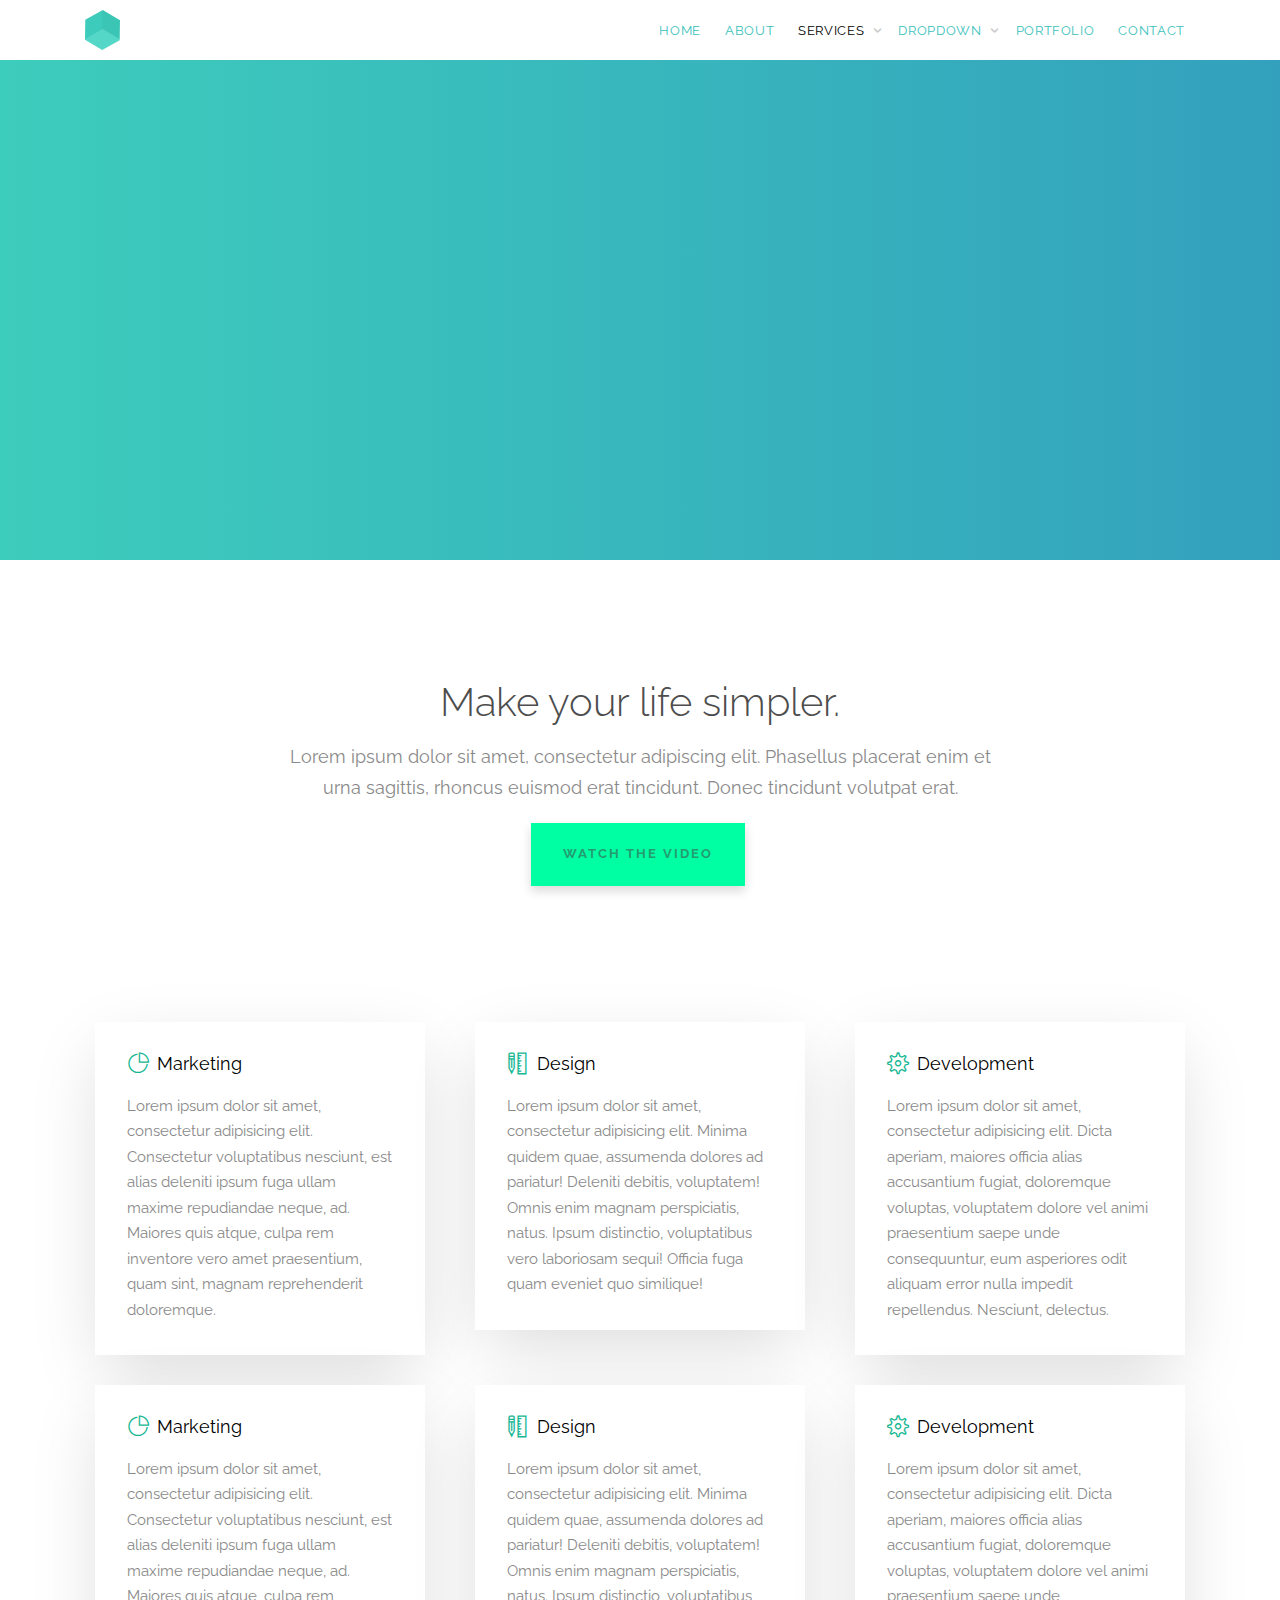
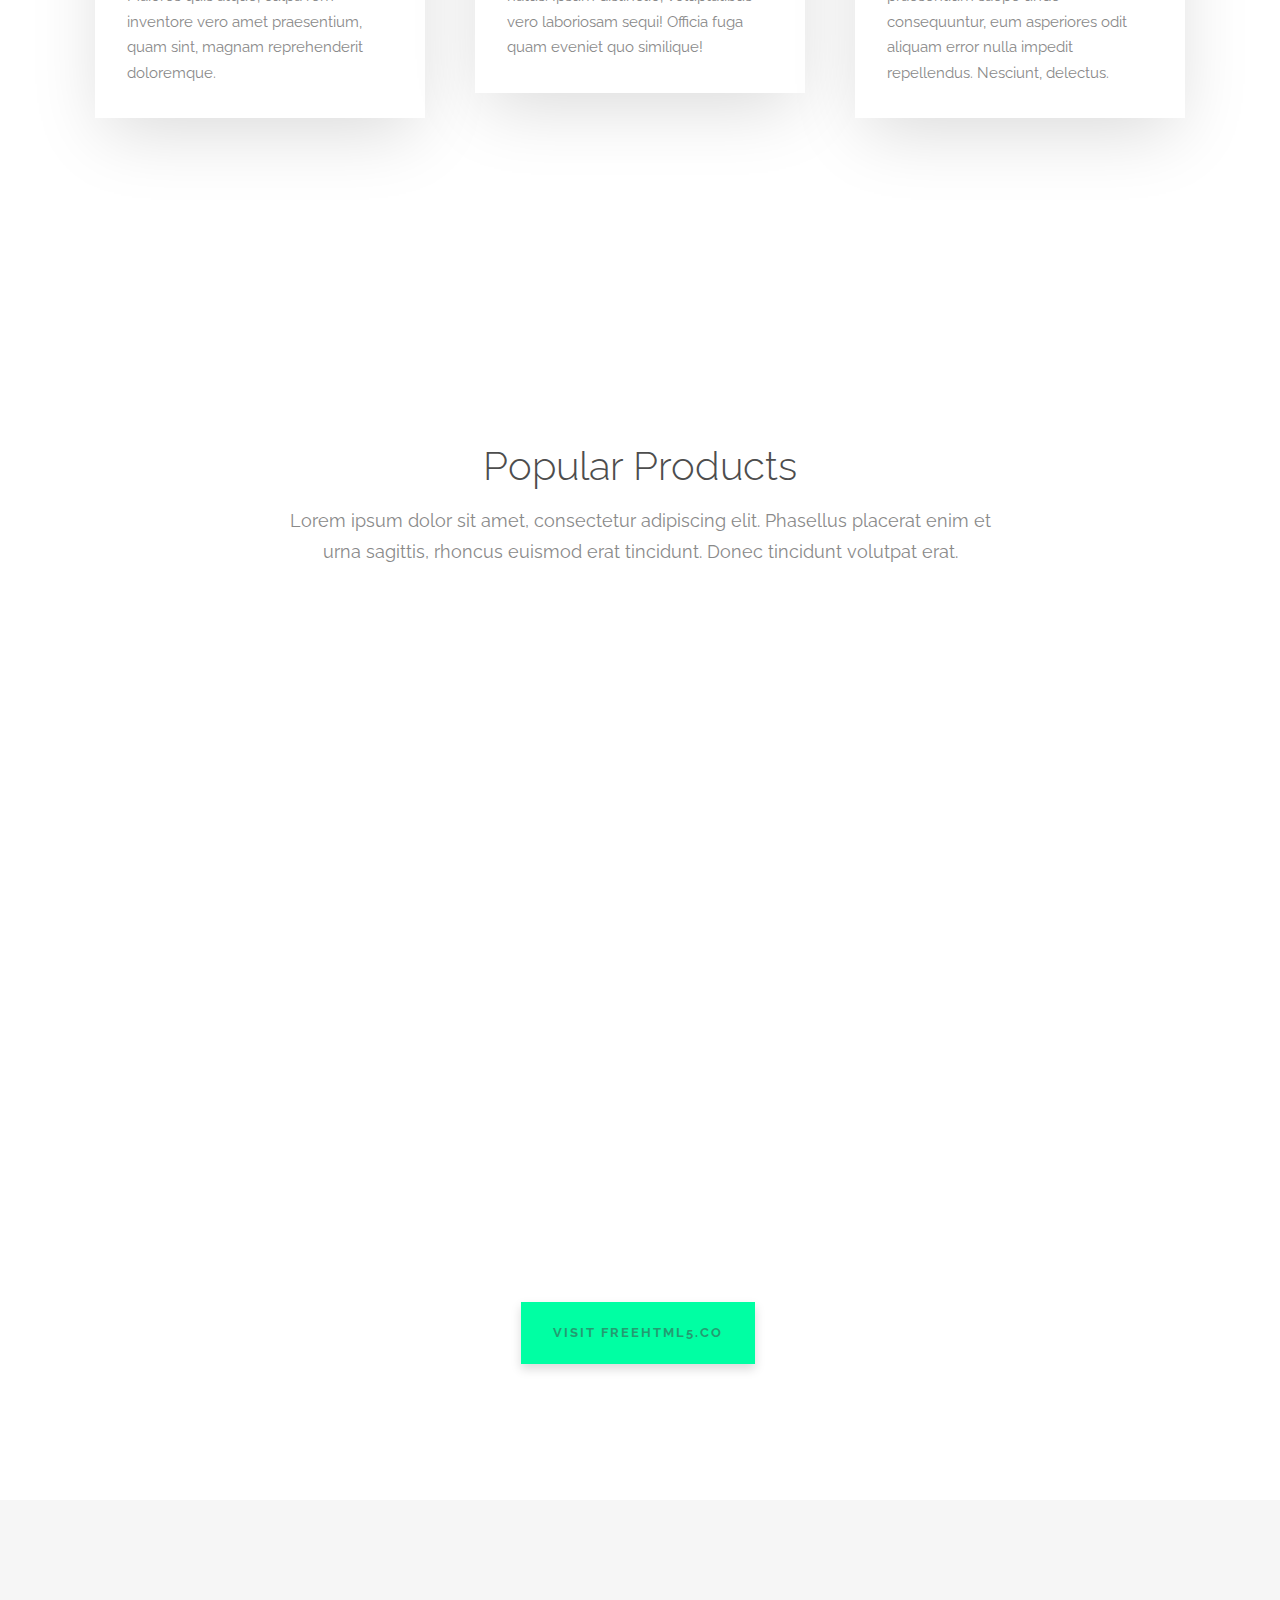
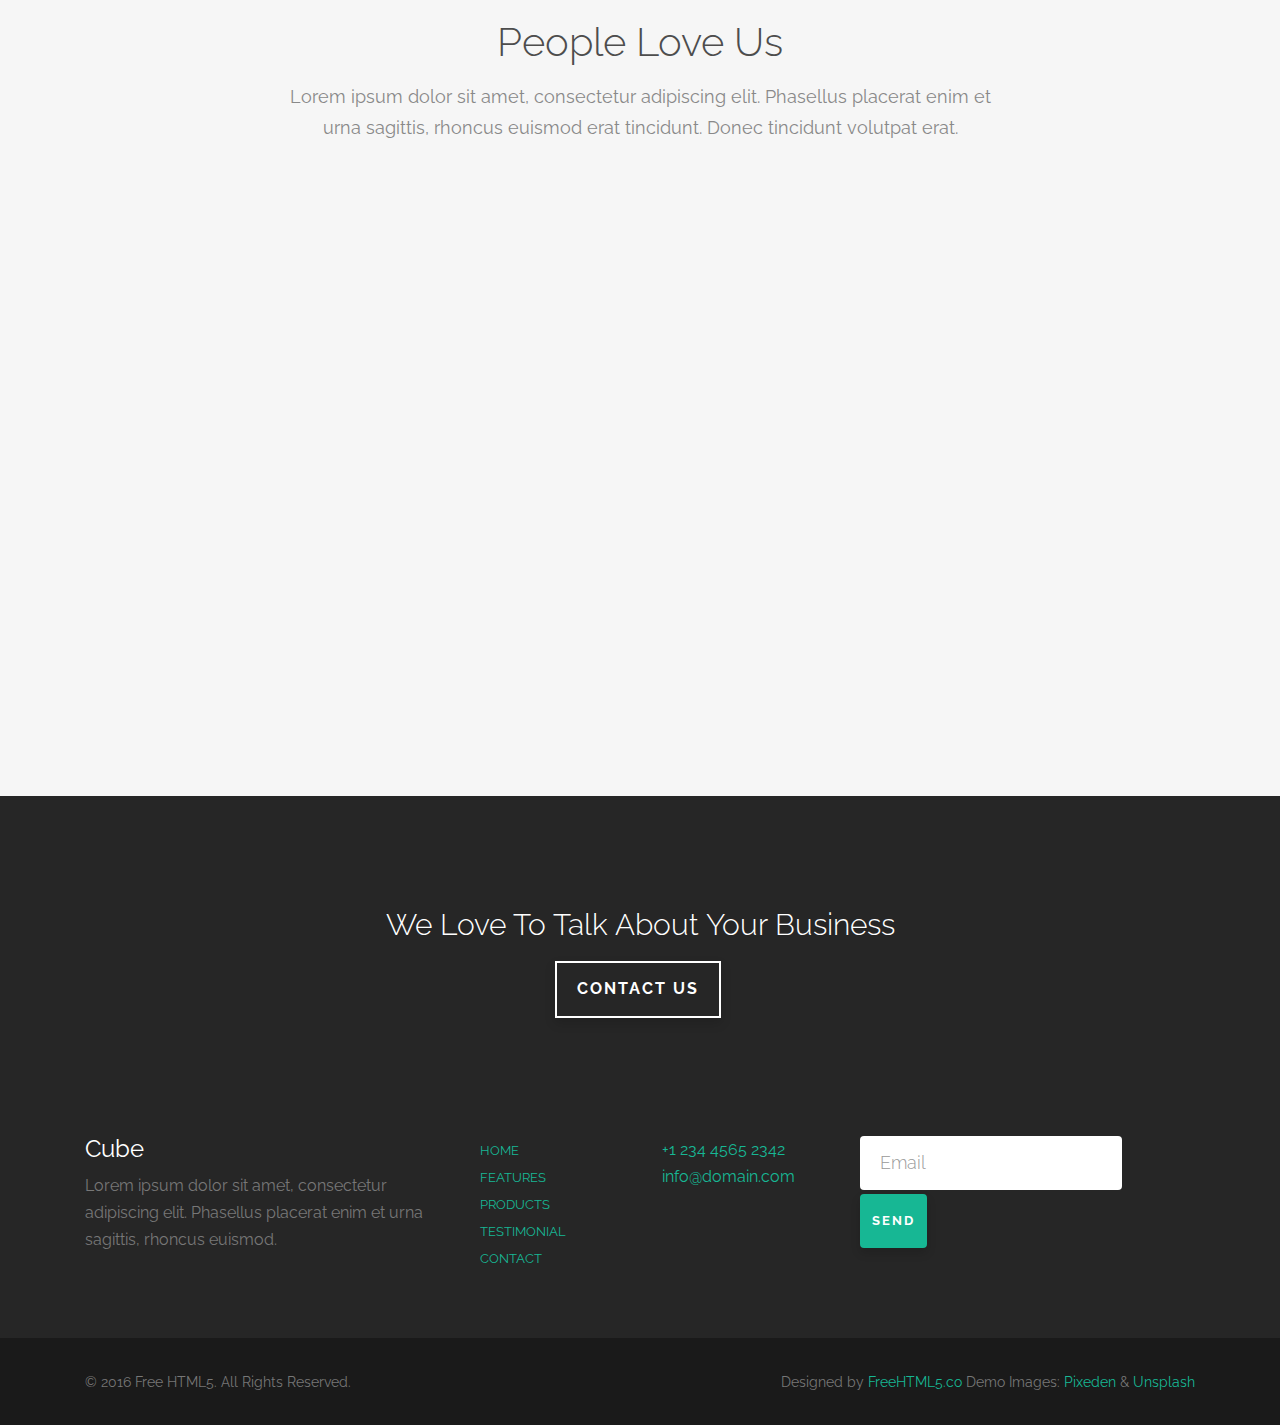
<file: services.html>
<!DOCTYPE HTML>
<!--
	Cube by FreeHTML5.co
	Twitter: http://twitter.com/gettemplateco
	URL: http://freehtml5.co
-->
<html>
	<head>
	<meta charset="utf-8">
	<meta http-equiv="X-UA-Compatible" content="IE=edge">
	<title>Cube &mdash; Free Website Template, Free HTML5 Template by FreeHTML5.co</title>
	<meta name="viewport" content="width=device-width, initial-scale=1">
	<meta name="description" content="Free HTML5 Website Template by FreeHTML5.co" />
	<meta name="keywords" content="free website templates, free html5, free template, free bootstrap, free website template, html5, css3, mobile first, responsive" />
	<meta name="author" content="FreeHTML5.co" />

  	<!-- Facebook and Twitter integration -->
	<meta property="og:title" content=""/>
	<meta property="og:image" content=""/>
	<meta property="og:url" content=""/>
	<meta property="og:site_name" content=""/>
	<meta property="og:description" content=""/>
	<meta name="twitter:title" content="" />
	<meta name="twitter:image" content="" />
	<meta name="twitter:url" content="" />
	<meta name="twitter:card" content="" />

	<link href="https://fonts.googleapis.com/css?family=Raleway:100,300,400,700" rel="stylesheet">
	
	<!-- Animate.css -->
	<link rel="stylesheet" href="css/animate.css">
	<!-- Icomoon Icon Fonts-->
	<link rel="stylesheet" href="css/icomoon.css">
	<!-- Themify Icons-->
	<link rel="stylesheet" href="css/themify-icons.css">
	<!-- Bootstrap  -->
	<link rel="stylesheet" href="css/bootstrap.css">

	<!-- Magnific Popup -->
	<link rel="stylesheet" href="css/magnific-popup.css">

	<!-- Owl Carousel  -->
	<link rel="stylesheet" href="css/owl.carousel.min.css">
	<link rel="stylesheet" href="css/owl.theme.default.min.css">

	<!-- Theme style  -->
	<link rel="stylesheet" href="css/style.css">

	<!-- Modernizr JS -->
	<script src="js/modernizr-2.6.2.min.js"></script>
	<!-- FOR IE9 below -->
	<!--[if lt IE 9]>
	<script src="js/respond.min.js"></script>
	<![endif]-->

	</head>
	<body>
		
	<div class="gtco-loader"></div>
	
	<div id="page">

		<nav class="gtco-nav" role="navigation">
			<div class="gtco-container">
				
				<div class="row">
					<div class="col-sm-2 col-xs-12">
						<div id="gtco-logo"><a href="index.html"><img src="images/logo.png" alt="Free HTML5 Website Template by FreeHTML5.co"></a></div>
					</div>
					<div class="col-xs-10 text-right menu-1">
						<ul>
							<li><a href="index.html">Home</a></li>
							<li><a href="about.html">About</a></li>
							<li class="has-dropdown active">
								<a href="services.html">Services</a>
								<ul class="dropdown">
									<li><a href="#">Web Design</a></li>
									<li><a href="#">eCommerce</a></li>
									<li><a href="#">Branding</a></li>
									<li><a href="#">API</a></li>
								</ul>
							</li>
							<li class="has-dropdown">
								<a href="#">Dropdown</a>
								<ul class="dropdown">
									<li><a href="#">HTML5</a></li>
									<li><a href="#">CSS3</a></li>
									<li><a href="#">Sass</a></li>
									<li><a href="#">jQuery</a></li>
								</ul>
							</li>
							<li><a href="portfolio.html">Portfolio</a></li>
							<li><a href="contact.html">Contact</a></li>
						</ul>
					</div>
				</div>
				
			</div>
		</nav>

		<header id="gtco-header" class="gtco-cover gtco-cover-xs gtco-inner" role="banner">
			<div class="gtco-container">
				<div class="row">
					<div class="col-md-12 col-md-offset-0 text-left">
						<div class="display-t">
							<div class="display-tc">
								<div class="row">
									<div class="col-md-8 animate-box">
										<h1 class="no-margin">Our Services</h1>
										<p>Lorem ipsum dolor sit amet, consectetur adipisicing elit. Officia facilis, accusamus iusto animi.</p>
									</div>
								</div>
							</div>
						</div>
					</div>
				</div>
			</div>
		</header>
		<!-- END #gtco-header -->

		<div class="gtco-services gtco-section">
			<div class="gtco-container">
				<div class="row row-pb-sm">
					<div class="col-md-8 col-md-offset-2 gtco-heading text-center">
						<h2>Make your life simpler.</h2>
						<p>Lorem ipsum dolor sit amet, consectetur adipiscing elit. Phasellus placerat enim et urna sagittis, rhoncus euismod erat tincidunt. Donec tincidunt volutpat erat.</p>
						<p><a href="#" class="btn btn-special">Watch The Video</a></p>
					</div>
				</div>
				<div class="row row-pb-md">

					<div class="col-md-4 col-sm-4 service-wrap">
						<div class="service">
							<h3><i class="ti-pie-chart"></i> Marketing</h3>
							<p>Lorem ipsum dolor sit amet, consectetur adipisicing elit. Consectetur voluptatibus nesciunt, est alias deleniti ipsum fuga ullam maxime repudiandae neque, ad. Maiores quis atque, culpa rem inventore vero amet praesentium, quam sint, magnam reprehenderit doloremque.</p>
						</div>
					</div>
					<div class="col-md-4 col-sm-4 service-wrap">
						<div class="service">
							<h3><i class="ti-ruler-pencil"></i> Design</h3>
							<p>Lorem ipsum dolor sit amet, consectetur adipisicing elit. Minima quidem quae, assumenda dolores ad pariatur! Deleniti debitis, voluptatem! Omnis enim magnam perspiciatis, natus. Ipsum distinctio, voluptatibus vero laboriosam sequi! Officia fuga quam eveniet quo similique!</p>
						</div>
					</div>
					<div class="col-md-4 col-sm-4 service-wrap">
						<div class="service">
							<h3><i class="ti-settings"></i> Development</h3>
							<p>Lorem ipsum dolor sit amet, consectetur adipisicing elit. Dicta aperiam, maiores officia alias accusantium fugiat, doloremque voluptas, voluptatem dolore vel animi praesentium saepe unde consequuntur, eum asperiores odit aliquam error nulla impedit repellendus. Nesciunt, delectus.</p>
						</div>
					</div>

					<div class="clearfix visible-md-block visible-sm-block"></div>

					<div class="col-md-4 col-sm-4 service-wrap">
						<div class="service">
							<h3><i class="ti-pie-chart"></i> Marketing</h3>
							<p>Lorem ipsum dolor sit amet, consectetur adipisicing elit. Consectetur voluptatibus nesciunt, est alias deleniti ipsum fuga ullam maxime repudiandae neque, ad. Maiores quis atque, culpa rem inventore vero amet praesentium, quam sint, magnam reprehenderit doloremque.</p>
						</div>
					</div>
					<div class="col-md-4 col-sm-4 service-wrap">
						<div class="service">
							<h3><i class="ti-ruler-pencil"></i> Design</h3>
							<p>Lorem ipsum dolor sit amet, consectetur adipisicing elit. Minima quidem quae, assumenda dolores ad pariatur! Deleniti debitis, voluptatem! Omnis enim magnam perspiciatis, natus. Ipsum distinctio, voluptatibus vero laboriosam sequi! Officia fuga quam eveniet quo similique!</p>
						</div>
					</div>
					<div class="col-md-4 col-sm-4 service-wrap">
						<div class="service">
							<h3><i class="ti-settings"></i> Development</h3>
							<p>Lorem ipsum dolor sit amet, consectetur adipisicing elit. Dicta aperiam, maiores officia alias accusantium fugiat, doloremque voluptas, voluptatem dolore vel animi praesentium saepe unde consequuntur, eum asperiores odit aliquam error nulla impedit repellendus. Nesciunt, delectus.</p>
						</div>
					</div>

				</div>
			</div>
		</div>
		<!-- END .gtco-services -->


		<div class="gtco-section gtco-products">
			<div class="gtco-container">
				<div class="row row-pb-sm">
					<div class="col-md-8 col-md-offset-2 gtco-heading text-center">
						<h2>Popular Products</h2>
						<p>Lorem ipsum dolor sit amet, consectetur adipiscing elit. Phasellus placerat enim et urna sagittis, rhoncus euismod erat tincidunt. Donec tincidunt volutpat erat.</p>
					</div>
				</div>
				<div class="row row-pb-md">
					<div class="col-md-4 col-sm-4">
						<a href="#" class="gtco-item two-row bg-img animate-box" style="background-image: url(images/img_1.jpg)">
							<div class="overlay">
								<i class="ti-arrow-top-right"></i>
								<div class="copy">
									<h3>Paper Hot Cup</h3>
									<p>Lorem ipsum dolor sit amet, consectetur adipiscing elit.</p>
								</div>
							</div>
							<img src="images/img_1.jpg" class="hidden" alt="Free HTML5 Website Template by FreeHTML5.co">
						</a>
						<a href="#" class="gtco-item two-row bg-img animate-box" style="background-image: url(images/img_2.jpg)">
							<div class="overlay">
								<i class="ti-arrow-top-right"></i>
								<div class="copy">
									<h3>Notepad Mockup</h3>
									<p>Lorem ipsum dolor sit amet, consectetur adipiscing elit.</p>
								</div>
							</div>
							<img src="images/img_2.jpg" class="hidden" alt="Free HTML5 Website Template by FreeHTML5.co">
						</a>
					</div>
					<div class="col-md-4 col-sm-4">
						<a href="#" class="gtco-item one-row bg-img animate-box" style="background-image: url(images/img_md_1.jpg)">
							<div class="overlay">
								<i class="ti-arrow-top-right"></i>
								<div class="copy">
									<h3>Paper Pouch</h3>
									<p>Lorem ipsum dolor sit amet, consectetur adipiscing elit.</p>
								</div>
							</div>
							<img src="images/img_md_1.jpg" class="hidden" alt="Free HTML5 Website Template by FreeHTML5.co">
						</a>
					</div>
					<div class="col-md-4 col-sm-4">
						<a href="#" class="gtco-item two-row bg-img animate-box" style="background-image: url(images/img_3.jpg)">
							<div class="overlay">
								<i class="ti-arrow-top-right"></i>
								<div class="copy">
									<h3>Fancy 3D</h3>
									<p>Lorem ipsum dolor sit amet, consectetur adipiscing elit.</p>
								</div>
							</div>
							<img src="images/img_3.jpg" class="hidden" alt="Free HTML5 Website Template by FreeHTML5.co">
						</a>
						<a href="#" class="gtco-item two-row bg-img animate-box" style="background-image: url(images/img_4.jpg)">
							<div class="overlay">
								<i class="ti-arrow-top-right"></i>
								<div class="copy">
									<h3>Hard Cover Book</h3>
									<p>Lorem ipsum dolor sit amet, consectetur adipiscing elit.</p>
								</div>
							</div>
							<img src="images/img_4.jpg" class="hidden" alt="Free HTML5 Website Template by FreeHTML5.co">
						</a>
					</div>
				</div>
				<div class="row">
					<div class="col-md-12 text-center">
					<p><a href="http://freehtml5.co" target="_blank" class="btn btn-special">Visit FreeHTML5.co</a></p>
					</div>
				</div>
			</div>
		</div>
		<!-- END .gtco-products -->

		<div class="gtco-section gtco-testimonial gtco-gray">
			<div class="gtco-container">

				<div class="row row-pb-sm">
					<div class="col-md-8 col-md-offset-2 gtco-heading text-center">
						<h2>People Love Us</h2>
						<p>Lorem ipsum dolor sit amet, consectetur adipiscing elit. Phasellus placerat enim et urna sagittis, rhoncus euismod erat tincidunt. Donec tincidunt volutpat erat.</p>
					</div>
				</div>

				<div class="row">
					<div class="col-md-6 col-sm-6 animate-box">
						<div class="gtco-testimony gtco-left">
							<div><img src="images/person_1.jpg" alt="Free Website template by FreeHTML5.co"></div>
							<blockquote>
								<p>&ldquo;Design must be functional and functionality must be translated into visual aesthetics, without any reliance on gimmicks that have to be explained.&rdquo; <cite class="author">&mdash; Ferdinand A. Porsche</cite></p>
							</blockquote>	
						</div>
					</div>

					<div class="col-md-6 col-sm-6 animate-box">
						<div class="gtco-testimony gtco-left">
							<div><img src="images/person_2.jpg" alt="Free Website template by FreeHTML5.co"></div>
							<blockquote>
								<p>&ldquo;Creativity is just connecting things. When you ask creative people how they did something, they feel a little guilty because they didn’t really do it, they just saw something. It seemed obvious to them after a while.&rdquo; <cite class="author">&mdash; Steve Jobs</cite></p>
							</blockquote>	
						</div>
					</div>

					
				</div>
				<div class="row">
					<div class="col-md-6 col-sm-6 animate-box">
						<div class="gtco-testimony gtco-left">
							<div><img src="images/person_3.jpg" alt="Free Website template by FreeHTML5.co"></div>
							<blockquote>
								<p>&ldquo;I think design would be better if designers were much more skeptical about its applications. If you believe in the potency of your craft, where you choose to dole it out is not something to take lightly.&rdquo; <cite class="author">&mdash; Frank Chimero</cite></p>
							</blockquote>	
						</div>
					</div>

					<div class="col-md-6 col-sm-6 animate-box">
						<div class="gtco-testimony gtco-left">
							<div><img src="images/person_1.jpg" alt="Free Website template by FreeHTML5.co"></div>
							<blockquote>
								<p>&ldquo;Design must be functional and functionality must be translated into visual aesthetics, without any reliance on gimmicks that have to be explained.&rdquo; <cite class="author">&mdash; Ferdinand A. Porsche</cite></p>
							</blockquote>	
						</div>
					</div>
				</div>
			</div>
		</div>
		

		<footer id="gtco-footer" class="gtco-section" role="contentinfo">
			<div class="gtco-container">
				<div class="row row-pb-md">
					<div class="col-md-8 col-md-offset-2 gtco-cta text-center">
						<h3>We Love To Talk About Your Business</h3>
						<p><a href="#" class="btn btn-white btn-outline">Contact Us</a></p>
					</div>
				</div>
				<div class="row row-pb-md">
					<div class="col-md-4 gtco-widget gtco-footer-paragraph">
						<h3>Cube</h3>
						<p>Lorem ipsum dolor sit amet, consectetur adipiscing elit. Phasellus placerat enim et urna sagittis, rhoncus euismod.</p>
					</div>
					<div class="col-md-4 gtco-footer-link">
						<div class="row">
							<div class="col-md-6">
								<ul class="gtco-list-link">
									<li><a href="#">Home</a></li>
									<li><a href="#">Features</a></li>
									<li><a href="#">Products</a></li>
									<li><a href="#">Testimonial</a></li>
									<li><a href="#">Contact</a></li>
								</ul>
							</div>
							<div class="col-md-6">
								<p>
									<a href="tel://1234567890">+1 234 4565 2342</a> <br>
									<a href="#">info@domain.com</a>
								</p>
							</div>
						</div>
					</div>
					<div class="col-md-4 gtco-footer-subscribe">
						<form class="form-inline">
						  <div class="form-group">
						    <label class="sr-only" for="exampleInputEmail3">Email address</label>
						    <input type="email" class="form-control" id="" placeholder="Email">
						  </div>
						  <button type="submit" class="btn btn-primary">Send</button>
						</form>
					</div>
				</div>
			</div>
			<div class="gtco-copyright">
				<div class="gtco-container">
					<div class="row">
						<div class="col-md-6 text-left">
							<p><small>&copy; 2016 Free HTML5. All Rights Reserved. </small></p>
						</div>
						<div class="col-md-6 text-right">
							<p><small>Designed by <a href="http://freehtml5.co/" target="_blank">FreeHTML5.co</a> Demo Images: <a href="http://pixeden.com/" target="_blank">Pixeden</a> &amp; <a href="http://unsplash.com" target="_blank">Unsplash</a></small> </p>
						</div>
					</div>
				</div>
			</div>
		</footer>

	</div>

	<div class="gototop js-top">
		<a href="#" class="js-gotop"><i class="icon-arrow-up"></i></a>
	</div>
	
	<!-- jQuery -->
	<script src="js/jquery.min.js"></script>
	<!-- jQuery Easing -->
	<script src="js/jquery.easing.1.3.js"></script>
	<!-- Bootstrap -->
	<script src="js/bootstrap.min.js"></script>
	<!-- Waypoints -->
	<script src="js/jquery.waypoints.min.js"></script>
	<!-- Carousel -->
	<script src="js/owl.carousel.min.js"></script>
	<!-- Magnific Popup -->
	<script src="js/jquery.magnific-popup.min.js"></script>
	<script src="js/magnific-popup-options.js"></script>
	<!-- Main -->
	<script src="js/main.js"></script>

	</body>
</html>
</file>
<file: css/icomoon.css>
@font-face {
  font-family: 'icomoon';
  src:  url('../fonts/icomoon/icomoon.eot?6iuir');
  src:  url('../fonts/icomoon/icomoon.eot?6iuir#iefix') format('embedded-opentype'),
    url('../fonts/icomoon/icomoon.ttf?6iuir') format('truetype'),
    url('../fonts/icomoon/icomoon.woff?6iuir') format('woff'),
    url('../fonts/icomoon/icomoon.svg?6iuir#icomoon') format('svg');
  font-weight: normal;
  font-style: normal;
}

[class^="icon-"], [class*=" icon-"] {
  /* use !important to prevent issues with browser extensions that change fonts */
  font-family: 'icomoon' !important;
  speak: none;
  font-style: normal;
  font-weight: normal;
  font-variant: normal;
  text-transform: none;
  line-height: 1;

  /* Better Font Rendering =========== */
  -webkit-font-smoothing: antialiased;
  -moz-osx-font-smoothing: grayscale;
}

.icon-eye:before {
  content: "\e000";
}
.icon-paper-clip:before {
  content: "\e001";
}
.icon-mail:before {
  content: "\e002";
}
.icon-toggle:before {
  content: "\e003";
}
.icon-layout:before {
  content: "\e004";
}
.icon-link:before {
  content: "\e005";
}
.icon-bell:before {
  content: "\e006";
}
.icon-lock:before {
  content: "\e007";
}
.icon-unlock:before {
  content: "\e008";
}
.icon-ribbon:before {
  content: "\e009";
}
.icon-image:before {
  content: "\e010";
}
.icon-signal:before {
  content: "\e011";
}
.icon-target:before {
  content: "\e012";
}
.icon-clipboard:before {
  content: "\e013";
}
.icon-clock:before {
  content: "\e014";
}
.icon-watch:before {
  content: "\e015";
}
.icon-air-play:before {
  content: "\e016";
}
.icon-camera:before {
  content: "\e017";
}
.icon-video:before {
  content: "\e018";
}
.icon-disc:before {
  content: "\e019";
}
.icon-printer:before {
  content: "\e020";
}
.icon-monitor:before {
  content: "\e021";
}
.icon-server:before {
  content: "\e022";
}
.icon-cog:before {
  content: "\e023";
}
.icon-heart:before {
  content: "\e024";
}
.icon-paragraph:before {
  content: "\e025";
}
.icon-align-justify:before {
  content: "\e026";
}
.icon-align-left:before {
  content: "\e027";
}
.icon-align-center:before {
  content: "\e028";
}
.icon-align-right:before {
  content: "\e029";
}
.icon-book:before {
  content: "\e030";
}
.icon-layers:before {
  content: "\e031";
}
.icon-stack:before {
  content: "\e032";
}
.icon-stack-2:before {
  content: "\e033";
}
.icon-paper:before {
  content: "\e034";
}
.icon-paper-stack:before {
  content: "\e035";
}
.icon-search:before {
  content: "\e036";
}
.icon-zoom-in:before {
  content: "\e037";
}
.icon-zoom-out:before {
  content: "\e038";
}
.icon-reply:before {
  content: "\e039";
}
.icon-circle-plus:before {
  content: "\e040";
}
.icon-circle-minus:before {
  content: "\e041";
}
.icon-circle-check:before {
  content: "\e042";
}
.icon-circle-cross:before {
  content: "\e043";
}
.icon-square-plus:before {
  content: "\e044";
}
.icon-square-minus:before {
  content: "\e045";
}
.icon-square-check:before {
  content: "\e046";
}
.icon-square-cross:before {
  content: "\e047";
}
.icon-microphone:before {
  content: "\e048";
}
.icon-record:before {
  content: "\e049";
}
.icon-skip-back:before {
  content: "\e050";
}
.icon-rewind:before {
  content: "\e051";
}
.icon-play:before {
  content: "\e052";
}
.icon-pause:before {
  content: "\e053";
}
.icon-stop:before {
  content: "\e054";
}
.icon-fast-forward:before {
  content: "\e055";
}
.icon-skip-forward:before {
  content: "\e056";
}
.icon-shuffle:before {
  content: "\e057";
}
.icon-repeat:before {
  content: "\e058";
}
.icon-folder:before {
  content: "\e059";
}
.icon-umbrella:before {
  content: "\e060";
}
.icon-moon:before {
  content: "\e061";
}
.icon-thermometer:before {
  content: "\e062";
}
.icon-drop:before {
  content: "\e063";
}
.icon-sun:before {
  content: "\e064";
}
.icon-cloud:before {
  content: "\e065";
}
.icon-cloud-upload:before {
  content: "\e066";
}
.icon-cloud-download:before {
  content: "\e067";
}
.icon-upload:before {
  content: "\e068";
}
.icon-download:before {
  content: "\e069";
}
.icon-location:before {
  content: "\e070";
}
.icon-location-2:before {
  content: "\e071";
}
.icon-map:before {
  content: "\e072";
}
.icon-battery:before {
  content: "\e073";
}
.icon-head:before {
  content: "\e074";
}
.icon-briefcase:before {
  content: "\e075";
}
.icon-speech-bubble:before {
  content: "\e076";
}
.icon-anchor:before {
  content: "\e077";
}
.icon-globe:before {
  content: "\e078";
}
.icon-box:before {
  content: "\e079";
}
.icon-reload:before {
  content: "\e080";
}
.icon-share:before {
  content: "\e081";
}
.icon-marquee:before {
  content: "\e082";
}
.icon-marquee-plus:before {
  content: "\e083";
}
.icon-marquee-minus:before {
  content: "\e084";
}
.icon-tag:before {
  content: "\e085";
}
.icon-power:before {
  content: "\e086";
}
.icon-command:before {
  content: "\e087";
}
.icon-alt:before {
  content: "\e088";
}
.icon-esc:before {
  content: "\e089";
}
.icon-bar-graph:before {
  content: "\e090";
}
.icon-bar-graph-2:before {
  content: "\e091";
}
.icon-pie-graph:before {
  content: "\e092";
}
.icon-star:before {
  content: "\e093";
}
.icon-arrow-left:before {
  content: "\e094";
}
.icon-arrow-right:before {
  content: "\e095";
}
.icon-arrow-up:before {
  content: "\e096";
}
.icon-arrow-down:before {
  content: "\e097";
}
.icon-volume:before {
  content: "\e098";
}
.icon-mute:before {
  content: "\e099";
}
.icon-content-right:before {
  content: "\e100";
}
.icon-content-left:before {
  content: "\e101";
}
.icon-grid:before {
  content: "\e102";
}
.icon-grid-2:before {
  content: "\e103";
}
.icon-columns:before {
  content: "\e104";
}
.icon-loader:before {
  content: "\e105";
}
.icon-bag:before {
  content: "\e106";
}
.icon-ban:before {
  content: "\e107";
}
.icon-flag:before {
  content: "\e108";
}
.icon-trash:before {
  content: "\e109";
}
.icon-expand:before {
  content: "\e110";
}
.icon-contract:before {
  content: "\e111";
}
.icon-maximize:before {
  content: "\e112";
}
.icon-minimize:before {
  content: "\e113";
}
.icon-plus:before {
  content: "\e114";
}
.icon-minus:before {
  content: "\e115";
}
.icon-check:before {
  content: "\e116";
}
.icon-cross:before {
  content: "\e117";
}
.icon-move:before {
  content: "\e118";
}
.icon-delete:before {
  content: "\e119";
}
.icon-menu:before {
  content: "\e120";
}
.icon-archive:before {
  content: "\e121";
}
.icon-inbox:before {
  content: "\e122";
}
.icon-outbox:before {
  content: "\e123";
}
.icon-file:before {
  content: "\e124";
}
.icon-file-add:before {
  content: "\e125";
}
.icon-file-subtract:before {
  content: "\e126";
}
.icon-help:before {
  content: "\e127";
}
.icon-open:before {
  content: "\e128";
}
.icon-ellipsis:before {
  content: "\e129";
}
.icon-add-to-list:before {
  content: "\e900";
}
.icon-classic-computer:before {
  content: "\e901";
}
.icon-controller-fast-backward:before {
  content: "\e902";
}
.icon-creative-commons-attribution:before {
  content: "\e903";
}
.icon-creative-commons-noderivs:before {
  content: "\e904";
}
.icon-creative-commons-noncommercial-eu:before {
  content: "\e905";
}
.icon-creative-commons-noncommercial-us:before {
  content: "\e906";
}
.icon-creative-commons-public-domain:before {
  content: "\e907";
}
.icon-creative-commons-remix:before {
  content: "\e908";
}
.icon-creative-commons-share:before {
  content: "\e909";
}
.icon-creative-commons-sharealike:before {
  content: "\e90a";
}
.icon-creative-commons:before {
  content: "\e90b";
}
.icon-document-landscape:before {
  content: "\e90c";
}
.icon-remove-user:before {
  content: "\e90d";
}
.icon-warning:before {
  content: "\e90e";
}
.icon-arrow-bold-down:before {
  content: "\e90f";
}
.icon-arrow-bold-left:before {
  content: "\e910";
}
.icon-arrow-bold-right:before {
  content: "\e911";
}
.icon-arrow-bold-up:before {
  content: "\e912";
}
.icon-arrow-down2:before {
  content: "\e913";
}
.icon-arrow-left2:before {
  content: "\e914";
}
.icon-arrow-long-down:before {
  content: "\e915";
}
.icon-arrow-long-left:before {
  content: "\e916";
}
.icon-arrow-long-right:before {
  content: "\e917";
}
.icon-arrow-long-up:before {
  content: "\e918";
}
.icon-arrow-right2:before {
  content: "\e919";
}
.icon-arrow-up2:before {
  content: "\e91a";
}
.icon-arrow-with-circle-down:before {
  content: "\e91b";
}
.icon-arrow-with-circle-left:before {
  content: "\e91c";
}
.icon-arrow-with-circle-right:before {
  content: "\e91d";
}
.icon-arrow-with-circle-up:before {
  content: "\e91e";
}
.icon-bookmark:before {
  content: "\e91f";
}
.icon-bookmarks:before {
  content: "\e920";
}
.icon-chevron-down:before {
  content: "\e921";
}
.icon-chevron-left:before {
  content: "\e922";
}
.icon-chevron-right:before {
  content: "\e923";
}
.icon-chevron-small-down:before {
  content: "\e924";
}
.icon-chevron-small-left:before {
  content: "\e925";
}
.icon-chevron-small-right:before {
  content: "\e926";
}
.icon-chevron-small-up:before {
  content: "\e927";
}
.icon-chevron-thin-down:before {
  content: "\e928";
}
.icon-chevron-thin-left:before {
  content: "\e929";
}
.icon-chevron-thin-right:before {
  content: "\e92a";
}
.icon-chevron-thin-up:before {
  content: "\e92b";
}
.icon-chevron-up:before {
  content: "\e92c";
}
.icon-chevron-with-circle-down:before {
  content: "\e92d";
}
.icon-chevron-with-circle-left:before {
  content: "\e92e";
}
.icon-chevron-with-circle-right:before {
  content: "\e92f";
}
.icon-chevron-with-circle-up:before {
  content: "\e930";
}
.icon-cloud2:before {
  content: "\e931";
}
.icon-controller-fast-forward:before {
  content: "\e932";
}
.icon-controller-jump-to-start:before {
  content: "\e933";
}
.icon-controller-next:before {
  content: "\e934";
}
.icon-controller-paus:before {
  content: "\e935";
}
.icon-controller-play:before {
  content: "\e936";
}
.icon-controller-record:before {
  content: "\e937";
}
.icon-controller-stop:before {
  content: "\e938";
}
.icon-controller-volume:before {
  content: "\e939";
}
.icon-dot-single:before {
  content: "\e93a";
}
.icon-dots-three-horizontal:before {
  content: "\e93b";
}
.icon-dots-three-vertical:before {
  content: "\e93c";
}
.icon-dots-two-horizontal:before {
  content: "\e93d";
}
.icon-dots-two-vertical:before {
  content: "\e93e";
}
.icon-download2:before {
  content: "\e93f";
}
.icon-emoji-flirt:before {
  content: "\e940";
}
.icon-flow-branch:before {
  content: "\e941";
}
.icon-flow-cascade:before {
  content: "\e942";
}
.icon-flow-line:before {
  content: "\e943";
}
.icon-flow-parallel:before {
  content: "\e944";
}
.icon-flow-tree:before {
  content: "\e945";
}
.icon-install:before {
  content: "\e946";
}
.icon-layers2:before {
  content: "\e947";
}
.icon-open-book:before {
  content: "\e948";
}
.icon-resize-100:before {
  content: "\e949";
}
.icon-resize-full-screen:before {
  content: "\e94a";
}
.icon-save:before {
  content: "\e94b";
}
.icon-select-arrows:before {
  content: "\e94c";
}
.icon-sound-mute:before {
  content: "\e94d";
}
.icon-sound:before {
  content: "\e94e";
}
.icon-trash2:before {
  content: "\e94f";
}
.icon-triangle-down:before {
  content: "\e950";
}
.icon-triangle-left:before {
  content: "\e951";
}
.icon-triangle-right:before {
  content: "\e952";
}
.icon-triangle-up:before {
  content: "\e953";
}
.icon-uninstall:before {
  content: "\e954";
}
.icon-upload-to-cloud:before {
  content: "\e955";
}
.icon-upload2:before {
  content: "\e956";
}
.icon-add-user:before {
  content: "\e957";
}
.icon-address:before {
  content: "\e958";
}
.icon-adjust:before {
  content: "\e959";
}
.icon-air:before {
  content: "\e95a";
}
.icon-aircraft-landing:before {
  content: "\e95b";
}
.icon-aircraft-take-off:before {
  content: "\e95c";
}
.icon-aircraft:before {
  content: "\e95d";
}
.icon-align-bottom:before {
  content: "\e95e";
}
.icon-align-horizontal-middle:before {
  content: "\e95f";
}
.icon-align-left2:before {
  content: "\e960";
}
.icon-align-right2:before {
  content: "\e961";
}
.icon-align-top:before {
  content: "\e962";
}
.icon-align-vertical-middle:before {
  content: "\e963";
}
.icon-archive2:before {
  content: "\e964";
}
.icon-area-graph:before {
  content: "\e965";
}
.icon-attachment:before {
  content: "\e966";
}
.icon-awareness-ribbon:before {
  content: "\e967";
}
.icon-back-in-time:before {
  content: "\e968";
}
.icon-back:before {
  content: "\e969";
}
.icon-bar-graph2:before {
  content: "\e96a";
}
.icon-battery2:before {
  content: "\e96b";
}
.icon-beamed-note:before {
  content: "\e96c";
}
.icon-bell2:before {
  content: "\e96d";
}
.icon-blackboard:before {
  content: "\e96e";
}
.icon-block:before {
  content: "\e96f";
}
.icon-book2:before {
  content: "\e970";
}
.icon-bowl:before {
  content: "\e971";
}
.icon-box2:before {
  content: "\e972";
}
.icon-briefcase2:before {
  content: "\e973";
}
.icon-browser:before {
  content: "\e974";
}
.icon-brush:before {
  content: "\e975";
}
.icon-bucket:before {
  content: "\e976";
}
.icon-cake:before {
  content: "\e977";
}
.icon-calculator:before {
  content: "\e978";
}
.icon-calendar:before {
  content: "\e979";
}
.icon-camera2:before {
  content: "\e97a";
}
.icon-ccw:before {
  content: "\e97b";
}
.icon-chat:before {
  content: "\e97c";
}
.icon-check2:before {
  content: "\e97d";
}
.icon-circle-with-cross:before {
  content: "\e97e";
}
.icon-circle-with-minus:before {
  content: "\e97f";
}
.icon-circle-with-plus:before {
  content: "\e980";
}
.icon-circle:before {
  content: "\e981";
}
.icon-circular-graph:before {
  content: "\e982";
}
.icon-clapperboard:before {
  content: "\e983";
}
.icon-clipboard2:before {
  content: "\e984";
}
.icon-clock2:before {
  content: "\e985";
}
.icon-code:before {
  content: "\e986";
}
.icon-cog2:before {
  content: "\e987";
}
.icon-colours:before {
  content: "\e988";
}
.icon-compass:before {
  content: "\e989";
}
.icon-copy:before {
  content: "\e98a";
}
.icon-credit-card:before {
  content: "\e98b";
}
.icon-credit:before {
  content: "\e98c";
}
.icon-cross2:before {
  content: "\e98d";
}
.icon-cup:before {
  content: "\e98e";
}
.icon-cw:before {
  content: "\e98f";
}
.icon-cycle:before {
  content: "\e990";
}
.icon-database:before {
  content: "\e991";
}
.icon-dial-pad:before {
  content: "\e992";
}
.icon-direction:before {
  content: "\e993";
}
.icon-document:before {
  content: "\e994";
}
.icon-documents:before {
  content: "\e995";
}
.icon-drink:before {
  content: "\e996";
}
.icon-drive:before {
  content: "\e997";
}
.icon-drop2:before {
  content: "\e998";
}
.icon-edit:before {
  content: "\e999";
}
.icon-email:before {
  content: "\e99a";
}
.icon-emoji-happy:before {
  content: "\e99b";
}
.icon-emoji-neutral:before {
  content: "\e99c";
}
.icon-emoji-sad:before {
  content: "\e99d";
}
.icon-erase:before {
  content: "\e99e";
}
.icon-eraser:before {
  content: "\e99f";
}
.icon-export:before {
  content: "\e9a0";
}
.icon-eye2:before {
  content: "\e9a1";
}
.icon-feather:before {
  content: "\e9a2";
}
.icon-flag2:before {
  content: "\e9a3";
}
.icon-flash:before {
  content: "\e9a4";
}
.icon-flashlight:before {
  content: "\e9a5";
}
.icon-flat-brush:before {
  content: "\e9a6";
}
.icon-folder-images:before {
  content: "\e9a7";
}
.icon-folder-music:before {
  content: "\e9a8";
}
.icon-folder-video:before {
  content: "\e9a9";
}
.icon-folder2:before {
  content: "\e9aa";
}
.icon-forward:before {
  content: "\e9ab";
}
.icon-funnel:before {
  content: "\e9ac";
}
.icon-game-controller:before {
  content: "\e9ad";
}
.icon-gauge:before {
  content: "\e9ae";
}
.icon-globe2:before {
  content: "\e9af";
}
.icon-graduation-cap:before {
  content: "\e9b0";
}
.icon-grid2:before {
  content: "\e9b1";
}
.icon-hair-cross:before {
  content: "\e9b2";
}
.icon-hand:before {
  content: "\e9b3";
}
.icon-heart-outlined:before {
  content: "\e9b4";
}
.icon-heart2:before {
  content: "\e9b5";
}
.icon-help-with-circle:before {
  content: "\e9b6";
}
.icon-help2:before {
  content: "\e9b7";
}
.icon-home:before {
  content: "\e9b8";
}
.icon-hour-glass:before {
  content: "\e9b9";
}
.icon-image-inverted:before {
  content: "\e9ba";
}
.icon-image2:before {
  content: "\e9bb";
}
.icon-images:before {
  content: "\e9bc";
}
.icon-inbox2:before {
  content: "\e9bd";
}
.icon-infinity:before {
  content: "\e9be";
}
.icon-info-with-circle:before {
  content: "\e9bf";
}
.icon-info:before {
  content: "\e9c0";
}
.icon-key:before {
  content: "\e9c1";
}
.icon-keyboard:before {
  content: "\e9c2";
}
.icon-lab-flask:before {
  content: "\e9c3";
}
.icon-landline:before {
  content: "\e9c4";
}
.icon-language:before {
  content: "\e9c5";
}
.icon-laptop:before {
  content: "\e9c6";
}
.icon-leaf:before {
  content: "\e9c7";
}
.icon-level-down:before {
  content: "\e9c8";
}
.icon-level-up:before {
  content: "\e9c9";
}
.icon-lifebuoy:before {
  content: "\e9ca";
}
.icon-light-bulb:before {
  content: "\e9cb";
}
.icon-light-down:before {
  content: "\e9cc";
}
.icon-light-up:before {
  content: "\e9cd";
}
.icon-line-graph:before {
  content: "\e9ce";
}
.icon-link2:before {
  content: "\e9cf";
}
.icon-list:before {
  content: "\e9d0";
}
.icon-location-pin:before {
  content: "\e9d1";
}
.icon-location2:before {
  content: "\e9d2";
}
.icon-lock-open:before {
  content: "\e9d3";
}
.icon-lock2:before {
  content: "\e9d4";
}
.icon-log-out:before {
  content: "\e9d5";
}
.icon-login:before {
  content: "\e9d6";
}
.icon-loop:before {
  content: "\e9d7";
}
.icon-magnet:before {
  content: "\e9d8";
}
.icon-magnifying-glass:before {
  content: "\e9d9";
}
.icon-mail2:before {
  content: "\e9da";
}
.icon-man:before {
  content: "\e9db";
}
.icon-map2:before {
  content: "\e9dc";
}
.icon-mask:before {
  content: "\e9dd";
}
.icon-medal:before {
  content: "\e9de";
}
.icon-megaphone:before {
  content: "\e9df";
}
.icon-menu2:before {
  content: "\e9e0";
}
.icon-message:before {
  content: "\e9e1";
}
.icon-mic:before {
  content: "\e9e2";
}
.icon-minus2:before {
  content: "\e9e3";
}
.icon-mobile:before {
  content: "\e9e4";
}
.icon-modern-mic:before {
  content: "\e9e5";
}
.icon-moon2:before {
  content: "\e9e6";
}
.icon-mouse:before {
  content: "\e9e7";
}
.icon-music:before {
  content: "\e9e8";
}
.icon-network:before {
  content: "\e9e9";
}
.icon-new-message:before {
  content: "\e9ea";
}
.icon-new:before {
  content: "\e9eb";
}
.icon-news:before {
  content: "\e9ec";
}
.icon-note:before {
  content: "\e9ed";
}
.icon-notification:before {
  content: "\e9ee";
}
.icon-old-mobile:before {
  content: "\e9ef";
}
.icon-old-phone:before {
  content: "\e9f0";
}
.icon-palette:before {
  content: "\e9f1";
}
.icon-paper-plane:before {
  content: "\e9f2";
}
.icon-pencil:before {
  content: "\e9f3";
}
.icon-phone:before {
  content: "\e9f4";
}
.icon-pie-chart:before {
  content: "\e9f5";
}
.icon-pin:before {
  content: "\e9f6";
}
.icon-plus2:before {
  content: "\e9f7";
}
.icon-popup:before {
  content: "\e9f8";
}
.icon-power-plug:before {
  content: "\e9f9";
}
.icon-price-ribbon:before {
  content: "\e9fa";
}
.icon-price-tag:before {
  content: "\e9fb";
}
.icon-print:before {
  content: "\e9fc";
}
.icon-progress-empty:before {
  content: "\e9fd";
}
.icon-progress-full:before {
  content: "\e9fe";
}
.icon-progress-one:before {
  content: "\e9ff";
}
.icon-progress-two:before {
  content: "\ea00";
}
.icon-publish:before {
  content: "\ea01";
}
.icon-quote:before {
  content: "\ea02";
}
.icon-radio:before {
  content: "\ea03";
}
.icon-reply-all:before {
  content: "\ea04";
}
.icon-reply2:before {
  content: "\ea05";
}
.icon-retweet:before {
  content: "\ea06";
}
.icon-rocket:before {
  content: "\ea07";
}
.icon-round-brush:before {
  content: "\ea08";
}
.icon-rss:before {
  content: "\ea09";
}
.icon-ruler:before {
  content: "\ea0a";
}
.icon-scissors:before {
  content: "\ea0b";
}
.icon-share-alternitive:before {
  content: "\ea0c";
}
.icon-share2:before {
  content: "\ea0d";
}
.icon-shareable:before {
  content: "\ea0e";
}
.icon-shield:before {
  content: "\ea0f";
}
.icon-shop:before {
  content: "\ea10";
}
.icon-shopping-bag:before {
  content: "\ea11";
}
.icon-shopping-basket:before {
  content: "\ea12";
}
.icon-shopping-cart:before {
  content: "\ea13";
}
.icon-shuffle2:before {
  content: "\ea14";
}
.icon-signal2:before {
  content: "\ea15";
}
.icon-sound-mix:before {
  content: "\ea16";
}
.icon-sports-club:before {
  content: "\ea17";
}
.icon-spreadsheet:before {
  content: "\ea18";
}
.icon-squared-cross:before {
  content: "\ea19";
}
.icon-squared-minus:before {
  content: "\ea1a";
}
.icon-squared-plus:before {
  content: "\ea1b";
}
.icon-star-outlined:before {
  content: "\ea1c";
}
.icon-star2:before {
  content: "\ea1d";
}
.icon-stopwatch:before {
  content: "\ea1e";
}
.icon-suitcase:before {
  content: "\ea1f";
}
.icon-swap:before {
  content: "\ea20";
}
.icon-sweden:before {
  content: "\ea21";
}
.icon-switch:before {
  content: "\ea22";
}
.icon-tablet:before {
  content: "\ea23";
}
.icon-tag2:before {
  content: "\ea24";
}
.icon-text-document-inverted:before {
  content: "\ea25";
}
.icon-text-document:before {
  content: "\ea26";
}
.icon-text:before {
  content: "\ea27";
}
.icon-thermometer2:before {
  content: "\ea28";
}
.icon-thumbs-down:before {
  content: "\ea29";
}
.icon-thumbs-up:before {
  content: "\ea2a";
}
.icon-thunder-cloud:before {
  content: "\ea2b";
}
.icon-ticket:before {
  content: "\ea2c";
}
.icon-time-slot:before {
  content: "\ea2d";
}
.icon-tools:before {
  content: "\ea2e";
}
.icon-traffic-cone:before {
  content: "\ea2f";
}
.icon-tree:before {
  content: "\ea30";
}
.icon-trophy:before {
  content: "\ea31";
}
.icon-tv:before {
  content: "\ea32";
}
.icon-typing:before {
  content: "\ea33";
}
.icon-unread:before {
  content: "\ea34";
}
.icon-untag:before {
  content: "\ea35";
}
.icon-user:before {
  content: "\ea36";
}
.icon-users:before {
  content: "\ea37";
}
.icon-v-card:before {
  content: "\ea38";
}
.icon-video2:before {
  content: "\ea39";
}
.icon-vinyl:before {
  content: "\ea3a";
}
.icon-voicemail:before {
  content: "\ea3b";
}
.icon-wallet:before {
  content: "\ea3c";
}
.icon-water:before {
  content: "\ea3d";
}
.icon-px-with-circle:before {
  content: "\ea3e";
}
.icon-px:before {
  content: "\ea3f";
}
.icon-basecamp:before {
  content: "\ea40";
}
.icon-behance:before {
  content: "\ea41";
}
.icon-creative-cloud:before {
  content: "\ea42";
}
.icon-dropbox:before {
  content: "\ea43";
}
.icon-evernote:before {
  content: "\ea44";
}
.icon-flattr:before {
  content: "\ea45";
}
.icon-foursquare:before {
  content: "\ea46";
}
.icon-google-drive:before {
  content: "\ea47";
}
.icon-google-hangouts:before {
  content: "\ea48";
}
.icon-grooveshark:before {
  content: "\ea49";
}
.icon-icloud:before {
  content: "\ea4a";
}
.icon-mixi:before {
  content: "\ea4b";
}
.icon-onedrive:before {
  content: "\ea4c";
}
.icon-paypal:before {
  content: "\ea4d";
}
.icon-picasa:before {
  content: "\ea4e";
}
.icon-qq:before {
  content: "\ea4f";
}
.icon-rdio-with-circle:before {
  content: "\ea50";
}
.icon-renren:before {
  content: "\ea51";
}
.icon-scribd:before {
  content: "\ea52";
}
.icon-sina-weibo:before {
  content: "\ea53";
}
.icon-skype-with-circle:before {
  content: "\ea54";
}
.icon-skype:before {
  content: "\ea55";
}
.icon-slideshare:before {
  content: "\ea56";
}
.icon-smashing:before {
  content: "\ea57";
}
.icon-soundcloud:before {
  content: "\ea58";
}
.icon-spotify-with-circle:before {
  content: "\ea59";
}
.icon-spotify:before {
  content: "\ea5a";
}
.icon-swarm:before {
  content: "\ea5b";
}
.icon-vine-with-circle:before {
  content: "\ea5c";
}
.icon-vine:before {
  content: "\ea5d";
}
.icon-vk-alternitive:before {
  content: "\ea5e";
}
.icon-vk-with-circle:before {
  content: "\ea5f";
}
.icon-vk:before {
  content: "\ea60";
}
.icon-xing-with-circle:before {
  content: "\ea61";
}
.icon-xing:before {
  content: "\ea62";
}
.icon-yelp:before {
  content: "\ea63";
}
.icon-dribbble-with-circle:before {
  content: "\ea64";
}
.icon-dribbble:before {
  content: "\ea65";
}
.icon-facebook-with-circle:before {
  content: "\ea66";
}
.icon-facebook:before {
  content: "\ea67";
}
.icon-flickr-with-circle:before {
  content: "\ea68";
}
.icon-flickr:before {
  content: "\ea69";
}
.icon-github-with-circle:before {
  content: "\ea6a";
}
.icon-github:before {
  content: "\ea6b";
}
.icon-google-with-circle:before {
  content: "\ea6c";
}
.icon-google:before {
  content: "\ea6d";
}
.icon-instagram-with-circle:before {
  content: "\ea6e";
}
.icon-instagram:before {
  content: "\ea6f";
}
.icon-lastfm-with-circle:before {
  content: "\ea70";
}
.icon-lastfm:before {
  content: "\ea71";
}
.icon-linkedin-with-circle:before {
  content: "\ea72";
}
.icon-linkedin:before {
  content: "\ea73";
}
.icon-pinterest-with-circle:before {
  content: "\ea74";
}
.icon-pinterest:before {
  content: "\ea75";
}
.icon-rdio:before {
  content: "\ea76";
}
.icon-stumbleupon-with-circle:before {
  content: "\ea77";
}
.icon-stumbleupon:before {
  content: "\ea78";
}
.icon-tumblr-with-circle:before {
  content: "\ea79";
}
.icon-tumblr:before {
  content: "\ea7a";
}
.icon-twitter-with-circle:before {
  content: "\ea7b";
}
.icon-twitter:before {
  content: "\ea7c";
}
.icon-vimeo-with-circle:before {
  content: "\ea7d";
}
.icon-vimeo:before {
  content: "\ea7e";
}
.icon-youtube-with-circle:before {
  content: "\ea7f";
}
.icon-youtube:before {
  content: "\ea80";
}
</file>
<file: css/themify-icons.css>
@font-face {
	font-family: 'themify';
	src:url('../fonts/themify-icons/themify.eot?-fvbane');
	src:url('../fonts/themify-icons/themify.eot?#iefix-fvbane') format('embedded-opentype'),
		url('../fonts/themify-icons/themify.woff?-fvbane') format('woff'),
		url('../fonts/themify-icons/themify.ttf?-fvbane') format('truetype'),
		url('../fonts/themify-icons/themify.svg?-fvbane#themify') format('svg');
	font-weight: normal;
	font-style: normal;
}

[class^="ti-"], [class*=" ti-"] {
	font-family: 'themify';
	speak: none;
	font-style: normal;
	font-weight: normal;
	font-variant: normal;
	text-transform: none;
	line-height: 1;

	/* Better Font Rendering =========== */
	-webkit-font-smoothing: antialiased;
	-moz-osx-font-smoothing: grayscale;
}

.ti-wand:before {
	content: "\e600";
}
.ti-volume:before {
	content: "\e601";
}
.ti-user:before {
	content: "\e602";
}
.ti-unlock:before {
	content: "\e603";
}
.ti-unlink:before {
	content: "\e604";
}
.ti-trash:before {
	content: "\e605";
}
.ti-thought:before {
	content: "\e606";
}
.ti-target:before {
	content: "\e607";
}
.ti-tag:before {
	content: "\e608";
}
.ti-tablet:before {
	content: "\e609";
}
.ti-star:before {
	content: "\e60a";
}
.ti-spray:before {
	content: "\e60b";
}
.ti-signal:before {
	content: "\e60c";
}
.ti-shopping-cart:before {
	content: "\e60d";
}
.ti-shopping-cart-full:before {
	content: "\e60e";
}
.ti-settings:before {
	content: "\e60f";
}
.ti-search:before {
	content: "\e610";
}
.ti-zoom-in:before {
	content: "\e611";
}
.ti-zoom-out:before {
	content: "\e612";
}
.ti-cut:before {
	content: "\e613";
}
.ti-ruler:before {
	content: "\e614";
}
.ti-ruler-pencil:before {
	content: "\e615";
}
.ti-ruler-alt:before {
	content: "\e616";
}
.ti-bookmark:before {
	content: "\e617";
}
.ti-bookmark-alt:before {
	content: "\e618";
}
.ti-reload:before {
	content: "\e619";
}
.ti-plus:before {
	content: "\e61a";
}
.ti-pin:before {
	content: "\e61b";
}
.ti-pencil:before {
	content: "\e61c";
}
.ti-pencil-alt:before {
	content: "\e61d";
}
.ti-paint-roller:before {
	content: "\e61e";
}
.ti-paint-bucket:before {
	content: "\e61f";
}
.ti-na:before {
	content: "\e620";
}
.ti-mobile:before {
	content: "\e621";
}
.ti-minus:before {
	content: "\e622";
}
.ti-medall:before {
	content: "\e623";
}
.ti-medall-alt:before {
	content: "\e624";
}
.ti-marker:before {
	content: "\e625";
}
.ti-marker-alt:before {
	content: "\e626";
}
.ti-arrow-up:before {
	content: "\e627";
}
.ti-arrow-right:before {
	content: "\e628";
}
.ti-arrow-left:before {
	content: "\e629";
}
.ti-arrow-down:before {
	content: "\e62a";
}
.ti-lock:before {
	content: "\e62b";
}
.ti-location-arrow:before {
	content: "\e62c";
}
.ti-link:before {
	content: "\e62d";
}
.ti-layout:before {
	content: "\e62e";
}
.ti-layers:before {
	content: "\e62f";
}
.ti-layers-alt:before {
	content: "\e630";
}
.ti-key:before {
	content: "\e631";
}
.ti-import:before {
	content: "\e632";
}
.ti-image:before {
	content: "\e633";
}
.ti-heart:before {
	content: "\e634";
}
.ti-heart-broken:before {
	content: "\e635";
}
.ti-hand-stop:before {
	content: "\e636";
}
.ti-hand-open:before {
	content: "\e637";
}
.ti-hand-drag:before {
	content: "\e638";
}
.ti-folder:before {
	content: "\e639";
}
.ti-flag:before {
	content: "\e63a";
}
.ti-flag-alt:before {
	content: "\e63b";
}
.ti-flag-alt-2:before {
	content: "\e63c";
}
.ti-eye:before {
	content: "\e63d";
}
.ti-export:before {
	content: "\e63e";
}
.ti-exchange-vertical:before {
	content: "\e63f";
}
.ti-desktop:before {
	content: "\e640";
}
.ti-cup:before {
	content: "\e641";
}
.ti-crown:before {
	content: "\e642";
}
.ti-comments:before {
	content: "\e643";
}
.ti-comment:before {
	content: "\e644";
}
.ti-comment-alt:before {
	content: "\e645";
}
.ti-close:before {
	content: "\e646";
}
.ti-clip:before {
	content: "\e647";
}
.ti-angle-up:before {
	content: "\e648";
}
.ti-angle-right:before {
	content: "\e649";
}
.ti-angle-left:before {
	content: "\e64a";
}
.ti-angle-down:before {
	content: "\e64b";
}
.ti-check:before {
	content: "\e64c";
}
.ti-check-box:before {
	content: "\e64d";
}
.ti-camera:before {
	content: "\e64e";
}
.ti-announcement:before {
	content: "\e64f";
}
.ti-brush:before {
	content: "\e650";
}
.ti-briefcase:before {
	content: "\e651";
}
.ti-bolt:before {
	content: "\e652";
}
.ti-bolt-alt:before {
	content: "\e653";
}
.ti-blackboard:before {
	content: "\e654";
}
.ti-bag:before {
	content: "\e655";
}
.ti-move:before {
	content: "\e656";
}
.ti-arrows-vertical:before {
	content: "\e657";
}
.ti-arrows-horizontal:before {
	content: "\e658";
}
.ti-fullscreen:before {
	content: "\e659";
}
.ti-arrow-top-right:before {
	content: "\e65a";
}
.ti-arrow-top-left:before {
	content: "\e65b";
}
.ti-arrow-circle-up:before {
	content: "\e65c";
}
.ti-arrow-circle-right:before {
	content: "\e65d";
}
.ti-arrow-circle-left:before {
	content: "\e65e";
}
.ti-arrow-circle-down:before {
	content: "\e65f";
}
.ti-angle-double-up:before {
	content: "\e660";
}
.ti-angle-double-right:before {
	content: "\e661";
}
.ti-angle-double-left:before {
	content: "\e662";
}
.ti-angle-double-down:before {
	content: "\e663";
}
.ti-zip:before {
	content: "\e664";
}
.ti-world:before {
	content: "\e665";
}
.ti-wheelchair:before {
	content: "\e666";
}
.ti-view-list:before {
	content: "\e667";
}
.ti-view-list-alt:before {
	content: "\e668";
}
.ti-view-grid:before {
	content: "\e669";
}
.ti-uppercase:before {
	content: "\e66a";
}
.ti-upload:before {
	content: "\e66b";
}
.ti-underline:before {
	content: "\e66c";
}
.ti-truck:before {
	content: "\e66d";
}
.ti-timer:before {
	content: "\e66e";
}
.ti-ticket:before {
	content: "\e66f";
}
.ti-thumb-up:before {
	content: "\e670";
}
.ti-thumb-down:before {
	content: "\e671";
}
.ti-text:before {
	content: "\e672";
}
.ti-stats-up:before {
	content: "\e673";
}
.ti-stats-down:before {
	content: "\e674";
}
.ti-split-v:before {
	content: "\e675";
}
.ti-split-h:before {
	content: "\e676";
}
.ti-smallcap:before {
	content: "\e677";
}
.ti-shine:before {
	content: "\e678";
}
.ti-shift-right:before {
	content: "\e679";
}
.ti-shift-left:before {
	content: "\e67a";
}
.ti-shield:before {
	content: "\e67b";
}
.ti-notepad:before {
	content: "\e67c";
}
.ti-server:before {
	content: "\e67d";
}
.ti-quote-right:before {
	content: "\e67e";
}
.ti-quote-left:before {
	content: "\e67f";
}
.ti-pulse:before {
	content: "\e680";
}
.ti-printer:before {
	content: "\e681";
}
.ti-power-off:before {
	content: "\e682";
}
.ti-plug:before {
	content: "\e683";
}
.ti-pie-chart:before {
	content: "\e684";
}
.ti-paragraph:before {
	content: "\e685";
}
.ti-panel:before {
	content: "\e686";
}
.ti-package:before {
	content: "\e687";
}
.ti-music:before {
	content: "\e688";
}
.ti-music-alt:before {
	content: "\e689";
}
.ti-mouse:before {
	content: "\e68a";
}
.ti-mouse-alt:before {
	content: "\e68b";
}
.ti-money:before {
	content: "\e68c";
}
.ti-microphone:before {
	content: "\e68d";
}
.ti-menu:before {
	content: "\e68e";
}
.ti-menu-alt:before {
	content: "\e68f";
}
.ti-map:before {
	content: "\e690";
}
.ti-map-alt:before {
	content: "\e691";
}
.ti-loop:before {
	content: "\e692";
}
.ti-location-pin:before {
	content: "\e693";
}
.ti-list:before {
	content: "\e694";
}
.ti-light-bulb:before {
	content: "\e695";
}
.ti-Italic:before {
	content: "\e696";
}
.ti-info:before {
	content: "\e697";
}
.ti-infinite:before {
	content: "\e698";
}
.ti-id-badge:before {
	content: "\e699";
}
.ti-hummer:before {
	content: "\e69a";
}
.ti-home:before {
	content: "\e69b";
}
.ti-help:before {
	content: "\e69c";
}
.ti-headphone:before {
	content: "\e69d";
}
.ti-harddrives:before {
	content: "\e69e";
}
.ti-harddrive:before {
	content: "\e69f";
}
.ti-gift:before {
	content: "\e6a0";
}
.ti-game:before {
	content: "\e6a1";
}
.ti-filter:before {
	content: "\e6a2";
}
.ti-files:before {
	content: "\e6a3";
}
.ti-file:before {
	content: "\e6a4";
}
.ti-eraser:before {
	content: "\e6a5";
}
.ti-envelope:before {
	content: "\e6a6";
}
.ti-download:before {
	content: "\e6a7";
}
.ti-direction:before {
	content: "\e6a8";
}
.ti-direction-alt:before {
	content: "\e6a9";
}
.ti-dashboard:before {
	content: "\e6aa";
}
.ti-control-stop:before {
	content: "\e6ab";
}
.ti-control-shuffle:before {
	content: "\e6ac";
}
.ti-control-play:before {
	content: "\e6ad";
}
.ti-control-pause:before {
	content: "\e6ae";
}
.ti-control-forward:before {
	content: "\e6af";
}
.ti-control-backward:before {
	content: "\e6b0";
}
.ti-cloud:before {
	content: "\e6b1";
}
.ti-cloud-up:before {
	content: "\e6b2";
}
.ti-cloud-down:before {
	content: "\e6b3";
}
.ti-clipboard:before {
	content: "\e6b4";
}
.ti-car:before {
	content: "\e6b5";
}
.ti-calendar:before {
	content: "\e6b6";
}
.ti-book:before {
	content: "\e6b7";
}
.ti-bell:before {
	content: "\e6b8";
}
.ti-basketball:before {
	content: "\e6b9";
}
.ti-bar-chart:before {
	content: "\e6ba";
}
.ti-bar-chart-alt:before {
	content: "\e6bb";
}
.ti-back-right:before {
	content: "\e6bc";
}
.ti-back-left:before {
	content: "\e6bd";
}
.ti-arrows-corner:before {
	content: "\e6be";
}
.ti-archive:before {
	content: "\e6bf";
}
.ti-anchor:before {
	content: "\e6c0";
}
.ti-align-right:before {
	content: "\e6c1";
}
.ti-align-left:before {
	content: "\e6c2";
}
.ti-align-justify:before {
	content: "\e6c3";
}
.ti-align-center:before {
	content: "\e6c4";
}
.ti-alert:before {
	content: "\e6c5";
}
.ti-alarm-clock:before {
	content: "\e6c6";
}
.ti-agenda:before {
	content: "\e6c7";
}
.ti-write:before {
	content: "\e6c8";
}
.ti-window:before {
	content: "\e6c9";
}
.ti-widgetized:before {
	content: "\e6ca";
}
.ti-widget:before {
	content: "\e6cb";
}
.ti-widget-alt:before {
	content: "\e6cc";
}
.ti-wallet:before {
	content: "\e6cd";
}
.ti-video-clapper:before {
	content: "\e6ce";
}
.ti-video-camera:before {
	content: "\e6cf";
}
.ti-vector:before {
	content: "\e6d0";
}
.ti-themify-logo:before {
	content: "\e6d1";
}
.ti-themify-favicon:before {
	content: "\e6d2";
}
.ti-themify-favicon-alt:before {
	content: "\e6d3";
}
.ti-support:before {
	content: "\e6d4";
}
.ti-stamp:before {
	content: "\e6d5";
}
.ti-split-v-alt:before {
	content: "\e6d6";
}
.ti-slice:before {
	content: "\e6d7";
}
.ti-shortcode:before {
	content: "\e6d8";
}
.ti-shift-right-alt:before {
	content: "\e6d9";
}
.ti-shift-left-alt:before {
	content: "\e6da";
}
.ti-ruler-alt-2:before {
	content: "\e6db";
}
.ti-receipt:before {
	content: "\e6dc";
}
.ti-pin2:before {
	content: "\e6dd";
}
.ti-pin-alt:before {
	content: "\e6de";
}
.ti-pencil-alt2:before {
	content: "\e6df";
}
.ti-palette:before {
	content: "\e6e0";
}
.ti-more:before {
	content: "\e6e1";
}
.ti-more-alt:before {
	content: "\e6e2";
}
.ti-microphone-alt:before {
	content: "\e6e3";
}
.ti-magnet:before {
	content: "\e6e4";
}
.ti-line-double:before {
	content: "\e6e5";
}
.ti-line-dotted:before {
	content: "\e6e6";
}
.ti-line-dashed:before {
	content: "\e6e7";
}
.ti-layout-width-full:before {
	content: "\e6e8";
}
.ti-layout-width-default:before {
	content: "\e6e9";
}
.ti-layout-width-default-alt:before {
	content: "\e6ea";
}
.ti-layout-tab:before {
	content: "\e6eb";
}
.ti-layout-tab-window:before {
	content: "\e6ec";
}
.ti-layout-tab-v:before {
	content: "\e6ed";
}
.ti-layout-tab-min:before {
	content: "\e6ee";
}
.ti-layout-slider:before {
	content: "\e6ef";
}
.ti-layout-slider-alt:before {
	content: "\e6f0";
}
.ti-layout-sidebar-right:before {
	content: "\e6f1";
}
.ti-layout-sidebar-none:before {
	content: "\e6f2";
}
.ti-layout-sidebar-left:before {
	content: "\e6f3";
}
.ti-layout-placeholder:before {
	content: "\e6f4";
}
.ti-layout-menu:before {
	content: "\e6f5";
}
.ti-layout-menu-v:before {
	content: "\e6f6";
}
.ti-layout-menu-separated:before {
	content: "\e6f7";
}
.ti-layout-menu-full:before {
	content: "\e6f8";
}
.ti-layout-media-right-alt:before {
	content: "\e6f9";
}
.ti-layout-media-right:before {
	content: "\e6fa";
}
.ti-layout-media-overlay:before {
	content: "\e6fb";
}
.ti-layout-media-overlay-alt:before {
	content: "\e6fc";
}
.ti-layout-media-overlay-alt-2:before {
	content: "\e6fd";
}
.ti-layout-media-left-alt:before {
	content: "\e6fe";
}
.ti-layout-media-left:before {
	content: "\e6ff";
}
.ti-layout-media-center-alt:before {
	content: "\e700";
}
.ti-layout-media-center:before {
	content: "\e701";
}
.ti-layout-list-thumb:before {
	content: "\e702";
}
.ti-layout-list-thumb-alt:before {
	content: "\e703";
}
.ti-layout-list-post:before {
	content: "\e704";
}
.ti-layout-list-large-image:before {
	content: "\e705";
}
.ti-layout-line-solid:before {
	content: "\e706";
}
.ti-layout-grid4:before {
	content: "\e707";
}
.ti-layout-grid3:before {
	content: "\e708";
}
.ti-layout-grid2:before {
	content: "\e709";
}
.ti-layout-grid2-thumb:before {
	content: "\e70a";
}
.ti-layout-cta-right:before {
	content: "\e70b";
}
.ti-layout-cta-left:before {
	content: "\e70c";
}
.ti-layout-cta-center:before {
	content: "\e70d";
}
.ti-layout-cta-btn-right:before {
	content: "\e70e";
}
.ti-layout-cta-btn-left:before {
	content: "\e70f";
}
.ti-layout-column4:before {
	content: "\e710";
}
.ti-layout-column3:before {
	content: "\e711";
}
.ti-layout-column2:before {
	content: "\e712";
}
.ti-layout-accordion-separated:before {
	content: "\e713";
}
.ti-layout-accordion-merged:before {
	content: "\e714";
}
.ti-layout-accordion-list:before {
	content: "\e715";
}
.ti-ink-pen:before {
	content: "\e716";
}
.ti-info-alt:before {
	content: "\e717";
}
.ti-help-alt:before {
	content: "\e718";
}
.ti-headphone-alt:before {
	content: "\e719";
}
.ti-hand-point-up:before {
	content: "\e71a";
}
.ti-hand-point-right:before {
	content: "\e71b";
}
.ti-hand-point-left:before {
	content: "\e71c";
}
.ti-hand-point-down:before {
	content: "\e71d";
}
.ti-gallery:before {
	content: "\e71e";
}
.ti-face-smile:before {
	content: "\e71f";
}
.ti-face-sad:before {
	content: "\e720";
}
.ti-credit-card:before {
	content: "\e721";
}
.ti-control-skip-forward:before {
	content: "\e722";
}
.ti-control-skip-backward:before {
	content: "\e723";
}
.ti-control-record:before {
	content: "\e724";
}
.ti-control-eject:before {
	content: "\e725";
}
.ti-comments-smiley:before {
	content: "\e726";
}
.ti-brush-alt:before {
	content: "\e727";
}
.ti-youtube:before {
	content: "\e728";
}
.ti-vimeo:before {
	content: "\e729";
}
.ti-twitter:before {
	content: "\e72a";
}
.ti-time:before {
	content: "\e72b";
}
.ti-tumblr:before {
	content: "\e72c";
}
.ti-skype:before {
	content: "\e72d";
}
.ti-share:before {
	content: "\e72e";
}
.ti-share-alt:before {
	content: "\e72f";
}
.ti-rocket:before {
	content: "\e730";
}
.ti-pinterest:before {
	content: "\e731";
}
.ti-new-window:before {
	content: "\e732";
}
.ti-microsoft:before {
	content: "\e733";
}
.ti-list-ol:before {
	content: "\e734";
}
.ti-linkedin:before {
	content: "\e735";
}
.ti-layout-sidebar-2:before {
	content: "\e736";
}
.ti-layout-grid4-alt:before {
	content: "\e737";
}
.ti-layout-grid3-alt:before {
	content: "\e738";
}
.ti-layout-grid2-alt:before {
	content: "\e739";
}
.ti-layout-column4-alt:before {
	content: "\e73a";
}
.ti-layout-column3-alt:before {
	content: "\e73b";
}
.ti-layout-column2-alt:before {
	content: "\e73c";
}
.ti-instagram:before {
	content: "\e73d";
}
.ti-google:before {
	content: "\e73e";
}
.ti-github:before {
	content: "\e73f";
}
.ti-flickr:before {
	content: "\e740";
}
.ti-facebook:before {
	content: "\e741";
}
.ti-dropbox:before {
	content: "\e742";
}
.ti-dribbble:before {
	content: "\e743";
}
.ti-apple:before {
	content: "\e744";
}
.ti-android:before {
	content: "\e745";
}
.ti-save:before {
	content: "\e746";
}
.ti-save-alt:before {
	content: "\e747";
}
.ti-yahoo:before {
	content: "\e748";
}
.ti-wordpress:before {
	content: "\e749";
}
.ti-vimeo-alt:before {
	content: "\e74a";
}
.ti-twitter-alt:before {
	content: "\e74b";
}
.ti-tumblr-alt:before {
	content: "\e74c";
}
.ti-trello:before {
	content: "\e74d";
}
.ti-stack-overflow:before {
	content: "\e74e";
}
.ti-soundcloud:before {
	content: "\e74f";
}
.ti-sharethis:before {
	content: "\e750";
}
.ti-sharethis-alt:before {
	content: "\e751";
}
.ti-reddit:before {
	content: "\e752";
}
.ti-pinterest-alt:before {
	content: "\e753";
}
.ti-microsoft-alt:before {
	content: "\e754";
}
.ti-linux:before {
	content: "\e755";
}
.ti-jsfiddle:before {
	content: "\e756";
}
.ti-joomla:before {
	content: "\e757";
}
.ti-html5:before {
	content: "\e758";
}
.ti-flickr-alt:before {
	content: "\e759";
}
.ti-email:before {
	content: "\e75a";
}
.ti-drupal:before {
	content: "\e75b";
}
.ti-dropbox-alt:before {
	content: "\e75c";
}
.ti-css3:before {
	content: "\e75d";
}
.ti-rss:before {
	content: "\e75e";
}
.ti-rss-alt:before {
	content: "\e75f";
}
</file>
<file: css/style.css>
@font-face {
  font-family: 'icomoon';
  src: url("../fonts/icomoon/icomoon.eot?srf3rx");
  src: url("../fonts/icomoon/icomoon.eot?srf3rx#iefix") format("embedded-opentype"), url("../fonts/icomoon/icomoon.ttf?srf3rx") format("truetype"), url("../fonts/icomoon/icomoon.woff?srf3rx") format("woff"), url("../fonts/icomoon/icomoon.svg?srf3rx#icomoon") format("svg");
  font-weight: normal;
  font-style: normal;
}
/* =======================================================
*
* 	Template Style 
*
* ======================================================= */
body {
  font-family: "Raleway", Arial, sans-serif;
  font-weight: 400;
  font-size: 16px;
  line-height: 1.7;
  color: #777;
  background: #fff;
}

#page {
  position: relative;
  overflow-x: hidden;
  width: 100%;
  height: 100%;
  -webkit-transition: 0.5s;
  -o-transition: 0.5s;
  transition: 0.5s;
}
.offcanvas #page {
  overflow: hidden;
  position: absolute;
}
.offcanvas #page:after {
  -webkit-transition: 2s;
  -o-transition: 2s;
  transition: 2s;
  position: absolute;
  top: 0;
  right: 0;
  bottom: 0;
  left: 0;
  z-index: 101;
  background: rgba(0, 0, 0, 0.7);
  content: "";
}

a {
  color: #17B794;
  -webkit-transition: 0.5s;
  -o-transition: 0.5s;
  transition: 0.5s;
}
a:hover, a:active, a:focus {
  color: #17B794;
  outline: none;
  text-decoration: none;
}

p {
  margin-bottom: 20px;
}

h1, h2, h3, h4, h5, h6, figure {
  color: #000;
  font-family: "Raleway", Arial, sans-serif;
  font-weight: 400;
  margin: 0 0 20px 0;
}

::-webkit-selection {
  color: #fff;
  background: #17B794;
}

::-moz-selection {
  color: #fff;
  background: #17B794;
}

::selection {
  color: #fff;
  background: #17B794;
}

.gtco-container {
  max-width: 1140px;
  position: relative;
  margin: 0 auto;
  padding-left: 15px;
  padding-right: 15px;
}

.gtco-nav {
  position: relative;
  top: 0;
  margin: 0;
  padding: 0;
  width: 100%;
  padding: 10px 0;
  z-index: 1001;
  background: #fff;
}
@media screen and (max-width: 768px) {
  .gtco-nav {
    padding: 10px 0;
  }
}
.gtco-nav #gtco-logo {
  font-size: 20px;
  margin: 0;
  padding: 0;
  text-transform: uppercase;
  font-weight: bold;
}
.gtco-nav #gtco-logo em {
  color: #17B794;
}
@media screen and (max-width: 768px) {
  .gtco-nav .menu-1, .gtco-nav .menu-2 {
    display: none;
  }
}
.gtco-nav ul {
  padding: 0;
  margin: .4em 0 0 0;
}
.gtco-nav ul li {
  padding: 0;
  margin: 0;
  list-style: none;
  display: inline;
  line-height: 1.5;
}
.gtco-nav ul li > a {
  text-transform: uppercase;
  font-size: 13px !important;
  letter-spacing: .05em;
}
.gtco-nav ul li a {
  font-size: 16px;
  padding: 30px 10px;
  color: #3ac1bc;
  -webkit-transition: 0.5s;
  -o-transition: 0.5s;
  transition: 0.5s;
}
.gtco-nav ul li a:hover, .gtco-nav ul li a:focus, .gtco-nav ul li a:active {
  color: #33a3bd;
}
.gtco-nav ul li.has-dropdown {
  position: relative;
}
.gtco-nav ul li.has-dropdown > a {
  position: relative;
  padding-right: 20px !important;
}
.gtco-nav ul li.has-dropdown > a:after {
  font-family: 'icomoon';
  speak: none;
  font-style: normal;
  font-weight: normal;
  font-variant: normal;
  text-transform: none;
  line-height: 1;
  /* Better Font Rendering =========== */
  -webkit-font-smoothing: antialiased;
  -moz-osx-font-smoothing: grayscale;
  content: "\e921";
  font-style: 10px;
  position: absolute;
  top: 50%;
  margin-top: -7px;
  right: 0;
  color: #ccc;
}
.gtco-nav ul li.has-dropdown .dropdown {
  width: 130px;
  -webkit-box-shadow: 0px 4px 5px 0px rgba(0, 0, 0, 0.15);
  -moz-box-shadow: 0px 4px 5px 0px rgba(0, 0, 0, 0.15);
  box-shadow: 0px 4px 5px 0px rgba(0, 0, 0, 0.15);
  z-index: 1002;
  visibility: hidden;
  opacity: 0;
  position: absolute;
  top: 40px;
  left: 0;
  text-align: left;
  background: #fff;
  padding: 20px;
  -webkit-border-radius: 4px;
  -moz-border-radius: 4px;
  -ms-border-radius: 4px;
  border-radius: 4px;
  -webkit-transition: 0s;
  -o-transition: 0s;
  transition: 0s;
}
.gtco-nav ul li.has-dropdown .dropdown:before {
  bottom: 100%;
  left: 40px;
  border: solid transparent;
  content: " ";
  height: 0;
  width: 0;
  position: absolute;
  pointer-events: none;
  border-bottom-color: #fff;
  border-width: 8px;
  margin-left: -8px;
}
.gtco-nav ul li.has-dropdown .dropdown li {
  display: block;
  margin-bottom: 7px;
}
.gtco-nav ul li.has-dropdown .dropdown li:last-child {
  margin-bottom: 0;
}
.gtco-nav ul li.has-dropdown .dropdown li a {
  padding: 2px 0;
  display: block;
  color: #999999;
  line-height: 1.2;
  text-transform: none;
  font-size: 15px;
}
.gtco-nav ul li.has-dropdown .dropdown li a:hover {
  color: #000;
}
.gtco-nav ul li.has-dropdown .dropdown li.active > a {
  color: #000 !important;
}
.gtco-nav ul li.has-dropdown:hover a, .gtco-nav ul li.has-dropdown:focus a {
  color: #33a3bd;
}
.gtco-nav ul li.btn-cta a {
  color: #17B794;
}
.gtco-nav ul li.btn-cta a span {
  background: #fff;
  padding: 4px 20px;
  display: -moz-inline-stack;
  display: inline-block;
  zoom: 1;
  *display: inline;
  -webkit-transition: 0.3s;
  -o-transition: 0.3s;
  transition: 0.3s;
  -webkit-border-radius: 100px;
  -moz-border-radius: 100px;
  -ms-border-radius: 100px;
  border-radius: 100px;
}
.gtco-nav ul li.btn-cta a:hover span {
  -webkit-box-shadow: 0px 14px 20px -9px rgba(0, 0, 0, 0.75);
  -moz-box-shadow: 0px 14px 20px -9px rgba(0, 0, 0, 0.75);
  box-shadow: 0px 14px 20px -9px rgba(0, 0, 0, 0.75);
}
.gtco-nav ul li.active > a {
  color: #000 !important;
}

@media screen and (max-width: 480px) {
  #gtco-header .text-left {
    text-align: center !important;
  }
}
@media screen and (max-width: 480px) {
  #gtco-header .btn {
    display: block;
    width: 100%;
  }
}

#gtco-header,
#gtco-counter,
.gtco-bg {
  background-size: cover;
  background-position: top center;
  background-repeat: no-repeat;
  position: relative;
}

.gtco-bg {
  background-position: center center;
  width: 100%;
  float: left;
  position: relative;
}

.gtco-cover {
  height: 900px;
  background-size: cover;
  background-position: center center;
  background-repeat: no-repeat;
  position: relative;
  float: left;
  width: 100%;
}
.gtco-cover.gtco-inner h1 {
  margin-bottom: 0 !important;
}
.gtco-cover a {
  color: #17B794;
}
.gtco-cover a:hover {
  color: white;
}
.gtco-cover .overlay {
  z-index: 1;
  position: absolute;
  bottom: 0;
  top: 0;
  left: 0;
  right: 0;
  background: rgba(29, 43, 83, 0.89);
}
.gtco-cover > .gtco-container {
  position: relative;
  z-index: 10;
}
@media screen and (max-width: 768px) {
  .gtco-cover {
    height: 600px;
    height: inherit !important;
    padding: 3em 0;
  }
}
.gtco-cover .display-t,
.gtco-cover .display-tc {
  height: 900px;
  display: table;
  width: 100%;
}
@media screen and (max-width: 768px) {
  .gtco-cover .display-t,
  .gtco-cover .display-tc {
    height: 600px;
    height: inherit !important;
    padding: 3em 0;
  }
}
.gtco-cover.gtco-cover-sm {
  height: 600px;
}
@media screen and (max-width: 768px) {
  .gtco-cover.gtco-cover-sm {
    height: 400px;
    height: inherit !important;
  }
}
.gtco-cover.gtco-cover-sm .display-t,
.gtco-cover.gtco-cover-sm .display-tc {
  height: 600px;
  display: table;
  width: 100%;
}
@media screen and (max-width: 768px) {
  .gtco-cover.gtco-cover-sm .display-t,
  .gtco-cover.gtco-cover-sm .display-tc {
    height: 400px;
    height: inherit !important;
    padding: 3em 0;
  }
}
.gtco-cover.gtco-cover-xs {
  height: 500px;
}
@media screen and (max-width: 768px) {
  .gtco-cover.gtco-cover-xs {
    height: inherit !important;
    padding: 3em 0;
  }
}
.gtco-cover.gtco-cover-xs .display-t,
.gtco-cover.gtco-cover-xs .display-tc {
  height: 500px;
  display: table;
  width: 100%;
}
@media screen and (max-width: 768px) {
  .gtco-cover.gtco-cover-xs .display-t,
  .gtco-cover.gtco-cover-xs .display-tc {
    padding: 3em 0;
    height: inherit !important;
  }
}

.gtco-client {
  float: left;
  width: 100%;
  padding: 3em 0;
  background: #f6f6f6;
}
.gtco-client .client img {
  margin-top: 10px;
  display: -moz-inline-stack;
  display: inline-block;
  zoom: 1;
  *display: inline;
}

.gtco-services {
  padding: 7em 0;
}
.gtco-services .service {
  margin-left: 10px;
  margin-right: 10px;
  text-align: center;
  padding: 2em;
  margin-bottom: 30px;
  position: relative;
  background: #fff;
  -webkit-box-shadow: 0px 22px 68px -9px rgba(0, 0, 0, 0.15);
  -moz-box-shadow: 0px 22px 68px -9px rgba(0, 0, 0, 0.15);
  box-shadow: 0px 22px 68px -9px rgba(0, 0, 0, 0.15);
  bottom: 0;
  -webkit-transition: 0.5s;
  -o-transition: 0.5s;
  transition: 0.5s;
}
@media screen and (max-width: 992px) {
  .gtco-services .service {
    margin-left: 0;
    margin-right: 0;
    margin-bottom: 20px;
  }
}
.gtco-services .service h3 {
  font-size: 18px;
  color: #000;
  text-align: left;
  position: relative;
  padding-left: 30px;
}
.gtco-services .service h3 i {
  position: absolute;
  left: 0;
  top: -0.1em;
  color: #17B794;
  font-size: 22px !important;
}
.gtco-services .service p {
  text-align: left;
  color: #898989;
  font-size: 15px;
}
.gtco-services .service p:last-child {
  margin-bottom: 0;
}
.gtco-services .service.changed {
  bottom: -7em;
}
@media screen and (max-width: 768px) {
  .gtco-services .service.changed {
    bottom: 0;
  }
}

.gtco-products .one-row, .gtco-products .two-row {
  width: 100%;
  display: block;
  margin-bottom: 30px;
}
.gtco-products .two-row {
  height: 239px;
}
.gtco-products .one-row {
  height: 508px;
}
.gtco-products .gtco-item {
  position: relative;
}
.gtco-products .gtco-item .overlay {
  position: absolute;
  top: 0;
  left: 0;
  right: 0;
  bottom: 0;
  z-index: 10;
  opacity: 0;
  visibility: hidden;
  -webkit-transition: 0.5s;
  -o-transition: 0.5s;
  transition: 0.5s;
}
.gtco-products .gtco-item .overlay i {
  position: absolute;
  top: 10px;
  right: 10px;
  font-size: 16px;
  z-index: 14;
  color: #fff;
}
.gtco-products .gtco-item .overlay .copy {
  bottom: -20px;
  position: absolute;
  left: 0;
  padding: 20px;
  z-index: 12;
  opacity: 0;
  visibility: hidden;
  -webkit-transition: 0.3s;
  -o-transition: 0.3s;
  transition: 0.3s;
}
.gtco-products .gtco-item .overlay .copy h3 {
  color: #fff;
  margin: 0 0 10px 0;
  padding: 0;
  font-size: 18px;
  font-weight: 400;
}
.gtco-products .gtco-item .overlay .copy p {
  color: rgba(255, 255, 255, 0.8);
  font-size: 14px;
}
.gtco-products .gtco-item .overlay .copy p:last-child {
  margin-bottom: 0;
}
.gtco-products .gtco-item .overlay:before {
  z-index: 7;
  content: "";
  position: absolute;
  top: 0;
  left: 0;
  right: 0;
  bottom: 0;
  opacity: .8;
  background: #3dcdbc;
  background: -moz-linear-gradient(left, #3dcdbc 0%, #33a1bd 100%);
  background: -webkit-gradient(left top, right top, color-stop(0%, #3dcdbc), color-stop(100%, #33a1bd));
  background: -webkit-linear-gradient(left, #3dcdbc 0%, #33a1bd 100%);
  background: -o-linear-gradient(left, #3dcdbc 0%, #33a1bd 100%);
  background: -ms-linear-gradient(left, #3dcdbc 0%, #33a1bd 100%);
  background: linear-gradient(to right, #3dcdbc 0%, #33a1bd 100%);
  filter: progid:DXImageTransform.Microsoft.gradient( startColorstr='#3dcdbc', endColorstr='#33a1bd', GradientType=1 );
}
.gtco-products .gtco-item:hover .overlay {
  opacity: 1;
  visibility: visible;
}
.gtco-products .gtco-item:hover .overlay .copy {
  bottom: 0;
  opacity: 1;
  visibility: visible;
}

.gtco-testimonial .gtco-testimony {
  float: left;
  width: 100%;
  margin-bottom: 30px;
}
.gtco-testimonial .gtco-left > div {
  display: table-cell;
  float: left;
  width: 80px;
}
.gtco-testimonial .gtco-left > div img {
  -webkit-border-radius: 50%;
  -moz-border-radius: 50%;
  -ms-border-radius: 50%;
  border-radius: 50%;
  max-width: 100% !important;
}
.gtco-testimonial .gtco-left > blockquote {
  padding-left: 20px;
  display: table-cell;
  border-left: none;
  margin: 0;
  padding: 0 0 0 30px;
}
.gtco-testimonial .gtco-left > blockquote p {
  font-style: 16px;
  font-style: italic;
}
.gtco-testimonial .gtco-left > blockquote .author {
  color: #666666;
  display: block;
  margin-top: 20px;
  font-size: 12px;
  font-weight: 700;
}

#gtco-footer {
  background: #262626;
  padding: 7em 0 0 0 !important;
  margin-bottom: 0 !important;
  width: 100%;
  float: left;
}
#gtco-footer a:hover {
  color: #fff !important;
}
#gtco-footer .gtco-cta {
  margin-bottom: 30px;
}
#gtco-footer .gtco-cta h3 {
  color: #fff;
  font-size: 30px;
  font-weight: 300;
}
#gtco-footer .gtco-cta .btn-white {
  padding: 15px 20px !important;
}
#gtco-footer .gtco-cta .btn-white.btn-outline:hover {
  color: #000 !important;
}
#gtco-footer .gtco-footer-paragraph h3 {
  color: #fff;
  margin-bottom: 10px;
}
#gtco-footer .gtco-footer-link {
  padding-left: 30px;
}
@media screen and (max-width: 768px) {
  #gtco-footer .gtco-footer-link {
    padding-left: 15px;
  }
}
#gtco-footer .gtco-footer-link .gtco-list-link {
  padding: 0;
  margin: 0;
}
#gtco-footer .gtco-footer-link .gtco-list-link li {
  padding: 0;
  margin: 0;
  list-style: none;
}
#gtco-footer .gtco-footer-link .gtco-list-link li a {
  text-transform: uppercase;
  font-size: 13px !important;
}
#gtco-footer .gtco-footer-subscribe {
  padding-left: 30px;
}
@media screen and (max-width: 768px) {
  #gtco-footer .gtco-footer-subscribe {
    padding-left: 15px;
  }
}
#gtco-footer .gtco-footer-subscribe .form-control {
  background: #fff !important;
  border: none !important;
}
#gtco-footer .gtco-footer-subscribe .btn {
  margin-top: 4px;
  -webkit-border-radius: 4px;
  -moz-border-radius: 4px;
  -ms-border-radius: 4px;
  border-radius: 4px;
  height: 54px !important;
  line-height: 1.5;
  padding-top: 10px;
  padding-bottom: 10px;
  padding-left: 10px !important;
  padding-right: 10px !important;
}
#gtco-footer .gtco-copyright {
  background: #1a1a1a;
  padding: 30px 0;
  float: left;
  width: 100%;
}
#gtco-footer .gtco-copyright p:last-child {
  margin-bottom: 0;
}

.bg-img {
  background-position: center center;
  background-size: cover;
  background-repeat: no-repeat;
}

.gtco-staff, .gtco-item {
  margin-bottom: 4em;
  float: left;
  width: 100%;
  display: block;
}
@media screen and (max-width: 768px) {
  .gtco-staff, .gtco-item {
    margin-bottom: 3em;
  }
}
.gtco-staff img, .gtco-item img {
  margin-bottom: 40px !important;
}
.gtco-staff h2, .gtco-item h2 {
  font-size: 24px;
  margin-bottom: 5px;
}
.gtco-staff p, .gtco-item p {
  margin-bottom: 30px;
  color: #777;
}
.gtco-staff .role, .gtco-item .role {
  color: #bfbfbf;
  margin-bottom: 20px;
  font-weight: normal;
  display: block;
}
.gtco-staff .fh5co-social, .gtco-item .fh5co-social {
  padding: 0;
  margin: 0;
}
.gtco-staff .fh5co-social li, .gtco-item .fh5co-social li {
  padding: 0;
  margin: 0 10px 0 0;
  list-style: none;
  display: -moz-inline-stack;
  display: inline-block;
  zoom: 1;
  *display: inline;
}
.gtco-staff .fh5co-social li a, .gtco-item .fh5co-social li a {
  font-size: 20px;
  color: #17b794;
}
.gtco-staff .fh5co-social li a:hover, .gtco-item .fh5co-social li a:hover {
  color: #000;
}

.gtco-social-icons {
  margin: 0;
  padding: 0;
}
.gtco-social-icons li {
  margin: 0;
  padding: 0;
  list-style: none;
  display: -moz-inline-stack;
  display: inline-block;
  zoom: 1;
  *display: inline;
}
.gtco-social-icons li a {
  display: -moz-inline-stack;
  display: inline-block;
  zoom: 1;
  *display: inline;
  color: #17B794;
  padding-left: 10px;
  padding-right: 10px;
}
.gtco-social-icons li a i {
  font-size: 20px;
}

.gtco-contact-info {
  margin-bottom: 30px;
  float: left;
  width: 100%;
  position: relative;
}
.gtco-contact-info ul {
  padding: 0;
  margin: 0;
}
.gtco-contact-info ul li {
  padding: 0 0 0 50px;
  margin: 0 0 30px 0;
  list-style: none;
  position: relative;
}
.gtco-contact-info ul li:before {
  color: #cccccc;
  position: absolute;
  left: 0;
  top: .05em;
  font-family: 'icomoon';
  speak: none;
  font-style: normal;
  font-weight: normal;
  font-variant: normal;
  text-transform: none;
  line-height: 1;
  /* Better Font Rendering =========== */
  -webkit-font-smoothing: antialiased;
  -moz-osx-font-smoothing: grayscale;
}
.gtco-contact-info ul li.address:before {
  font-size: 30px;
  content: "\e9d1";
}
.gtco-contact-info ul li.phone:before {
  font-size: 23px;
  content: "\e9f4";
}
.gtco-contact-info ul li.email:before {
  font-size: 23px;
  content: "\e9da";
}
.gtco-contact-info ul li.url:before {
  font-size: 23px;
  content: "\e9af";
}

#map {
  width: 100%;
  height: 500px;
  position: relative;
}
@media screen and (max-width: 768px) {
  #map {
    height: 200px;
  }
}

form label {
  font-weight: normal !important;
}

#gtco-header {
  background: #3dcdbc;
  background: -moz-linear-gradient(left, #3dcdbc 0%, #33a1bd 100%);
  background: -webkit-gradient(left top, right top, color-stop(0%, #3dcdbc), color-stop(100%, #33a1bd));
  background: -webkit-linear-gradient(left, #3dcdbc 0%, #33a1bd 100%);
  background: -o-linear-gradient(left, #3dcdbc 0%, #33a1bd 100%);
  background: -ms-linear-gradient(left, #3dcdbc 0%, #33a1bd 100%);
  background: linear-gradient(to right, #3dcdbc 0%, #33a1bd 100%);
  filter: progid:DXImageTransform.Microsoft.gradient( startColorstr='#3dcdbc', endColorstr='#33a1bd', GradientType=1 );
}
#gtco-header p {
  color: #d3f1ed;
  font-size: 20px;
  margin-bottom: 40px !important;
}
#gtco-header h1 {
  font-size: 50px;
  line-height: 1.2 !important;
  margin-bottom: 30px !important;
  color: #d3f1ed;
  font-weight: 100;
}
@media screen and (max-width: 768px) {
  #gtco-header h1 {
    line-height: 1.2 !important;
  }
}
#gtco-header h1.no-margin {
  margin-bottom: 0 !important;
}
#gtco-header .copy {
  margin-top: 0em;
}
#gtco-header .btn {
  color: #34a7bd !important;
  text-shadow: none !important;
}
#gtco-header .header-img {
  margin-bottom: 30px;
}

#gtco-header .display-tc,
#gtco-counter .display-tc,
.gtco-cover .display-tc {
  display: table-cell !important;
  vertical-align: middle;
}
#gtco-header .display-tc h1, #gtco-header .display-tc h2,
#gtco-counter .display-tc h1,
#gtco-counter .display-tc h2,
.gtco-cover .display-tc h1,
.gtco-cover .display-tc h2 {
  margin: 0;
  padding: 0;
  color: white;
}
#gtco-header .display-tc h1,
#gtco-counter .display-tc h1,
.gtco-cover .display-tc h1 {
  margin-bottom: 0px;
  font-size: 59px;
  line-height: 1.5;
}
@media screen and (max-width: 768px) {
  #gtco-header .display-tc h1,
  #gtco-counter .display-tc h1,
  .gtco-cover .display-tc h1 {
    font-size: 34px;
    line-height: 1.2;
    margin-bottom: 10px;
  }
}
#gtco-header .display-tc h2,
#gtco-counter .display-tc h2,
.gtco-cover .display-tc h2 {
  font-size: 22px;
  line-height: 1.5;
  margin-bottom: 30px;
}

#gtco-counter {
  text-align: center;
}
#gtco-counter .counter {
  font-size: 50px;
  margin-bottom: 10px;
  color: #17B794;
  font-weight: 100;
  display: block;
}
#gtco-counter .counter-label {
  margin-bottom: 0;
  text-transform: uppercase;
  color: rgba(0, 0, 0, 0.5);
  letter-spacing: .1em;
}
@media screen and (max-width: 768px) {
  #gtco-counter .feature-center {
    margin-bottom: 50px;
  }
}
#gtco-counter .icon {
  width: 70px;
  height: 70px;
  text-align: center;
  margin-bottom: 20px;
  background: none !important;
  border: none !important;
}
#gtco-counter .icon i {
  height: 70px;
}
#gtco-counter .icon i:before {
  color: #cccccc;
  display: block;
  text-align: center;
  margin-left: 3px;
}

.gtco-section {
  padding: 7em 0;
  clear: both;
  position: relative;
}
@media screen and (max-width: 768px) {
  .gtco-section {
    padding: 3em 0;
  }
}
.gtco-section.border-bottom {
  border-bottom: 1px solid #d9d9d9;
}
.gtco-section.gtco-gray {
  background: #f6f6f6;
}

.gtco-heading {
  margin-bottom: 5em;
}
.gtco-heading.gtco-heading-sm {
  margin-bottom: 2em;
}
.gtco-heading h2 {
  font-size: 40px;
  margin-bottom: 10px;
  line-height: 1.5;
  color: #4d4d4d;
  font-weight: 300;
}
.gtco-heading p {
  font-size: 18px;
  line-height: 1.7;
  color: #898989;
}

#gtco-offcanvas {
  position: absolute;
  z-index: 1901;
  width: 270px;
  background: black;
  top: 0;
  right: 0;
  top: 0;
  bottom: 0;
  padding: 45px 40px 40px 40px;
  overflow-y: auto;
  display: none;
  -moz-transform: translateX(270px);
  -webkit-transform: translateX(270px);
  -ms-transform: translateX(270px);
  -o-transform: translateX(270px);
  transform: translateX(270px);
  -webkit-transition: 0.5s;
  -o-transition: 0.5s;
  transition: 0.5s;
}
@media screen and (max-width: 768px) {
  #gtco-offcanvas {
    display: block;
  }
}
.offcanvas #gtco-offcanvas {
  -moz-transform: translateX(0px);
  -webkit-transform: translateX(0px);
  -ms-transform: translateX(0px);
  -o-transform: translateX(0px);
  transform: translateX(0px);
}
#gtco-offcanvas a {
  color: rgba(255, 255, 255, 0.5);
}
#gtco-offcanvas a:hover {
  color: rgba(255, 255, 255, 0.8);
}
#gtco-offcanvas ul {
  padding: 0;
  margin: 0;
}
#gtco-offcanvas ul li {
  padding: 0;
  margin: 0;
  list-style: none;
}
#gtco-offcanvas ul li > ul {
  padding-left: 20px;
  display: none;
}
#gtco-offcanvas ul li.offcanvas-has-dropdown > a {
  display: block;
  position: relative;
}
#gtco-offcanvas ul li.offcanvas-has-dropdown > a:after {
  position: absolute;
  right: 0px;
  font-family: 'icomoon';
  speak: none;
  font-style: normal;
  font-weight: normal;
  font-variant: normal;
  text-transform: none;
  line-height: 1;
  /* Better Font Rendering =========== */
  -webkit-font-smoothing: antialiased;
  -moz-osx-font-smoothing: grayscale;
  content: "\e921";
  font-size: 20px;
  color: rgba(255, 255, 255, 0.2);
  -webkit-transition: 0.5s;
  -o-transition: 0.5s;
  transition: 0.5s;
}
#gtco-offcanvas ul li.offcanvas-has-dropdown.active a:after {
  -webkit-transform: rotate(-180deg);
  -moz-transform: rotate(-180deg);
  -ms-transform: rotate(-180deg);
  -o-transform: rotate(-180deg);
  transform: rotate(-180deg);
}

.uppercase {
  font-size: 14px;
  color: #000;
  margin-bottom: 10px;
  font-weight: 700;
  text-transform: uppercase;
}

.gototop {
  position: fixed;
  bottom: 20px;
  right: 20px;
  z-index: 999;
  opacity: 0;
  visibility: hidden;
  -webkit-transition: 0.5s;
  -o-transition: 0.5s;
  transition: 0.5s;
}
.gototop.active {
  opacity: 1;
  visibility: visible;
}
.gototop a {
  width: 50px;
  height: 50px;
  display: table;
  background: rgba(0, 0, 0, 0.5);
  color: #fff;
  text-align: center;
  -webkit-border-radius: 4px;
  -moz-border-radius: 4px;
  -ms-border-radius: 4px;
  border-radius: 4px;
}
.gototop a i {
  height: 50px;
  display: table-cell;
  vertical-align: middle;
}
.gototop a:hover, .gototop a:active, .gototop a:focus {
  text-decoration: none;
  outline: none;
}

.gtco-nav-toggle {
  width: 25px;
  height: 25px;
  cursor: pointer;
  text-decoration: none;
}
.gtco-nav-toggle.active i::before, .gtco-nav-toggle.active i::after {
  background: #444;
}
.gtco-nav-toggle:hover, .gtco-nav-toggle:focus, .gtco-nav-toggle:active {
  outline: none;
  border-bottom: none !important;
}
.gtco-nav-toggle i {
  position: relative;
  display: inline-block;
  width: 25px;
  height: 2px;
  color: #252525;
  font: bold 14px/.4 Helvetica;
  text-transform: uppercase;
  text-indent: -55px;
  background: #252525;
  transition: all .2s ease-out;
}
.gtco-nav-toggle i::before, .gtco-nav-toggle i::after {
  content: '';
  width: 25px;
  height: 2px;
  background: #252525;
  position: absolute;
  left: 0;
  transition: all .2s ease-out;
}
.gtco-nav-toggle.gtco-nav-white > i {
  color: #fff;
  background: #fff;
}
.gtco-nav-toggle.gtco-nav-white > i::before, .gtco-nav-toggle.gtco-nav-white > i::after {
  background: #fff;
}

.gtco-nav-toggle i::before {
  top: -7px;
}

.gtco-nav-toggle i::after {
  bottom: -7px;
}

.gtco-nav-toggle:hover i::before {
  top: -10px;
}

.gtco-nav-toggle:hover i::after {
  bottom: -10px;
}

.gtco-nav-toggle.active i {
  background: transparent;
}

.gtco-nav-toggle.active i::before {
  top: 0;
  -webkit-transform: rotateZ(45deg);
  -moz-transform: rotateZ(45deg);
  -ms-transform: rotateZ(45deg);
  -o-transform: rotateZ(45deg);
  transform: rotateZ(45deg);
}

.gtco-nav-toggle.active i::after {
  bottom: 0;
  -webkit-transform: rotateZ(-45deg);
  -moz-transform: rotateZ(-45deg);
  -ms-transform: rotateZ(-45deg);
  -o-transform: rotateZ(-45deg);
  transform: rotateZ(-45deg);
}

.gtco-nav-toggle {
  position: absolute;
  right: 0px;
  top: 8px;
  z-index: 21;
  padding: 6px 0 0 0;
  display: block;
  margin: 0 auto;
  display: none;
  height: 44px;
  width: 44px;
  z-index: 2001;
  border-bottom: none !important;
}
@media screen and (max-width: 768px) {
  .gtco-nav-toggle {
    display: block;
  }
}

.btn {
  margin-right: 4px;
  margin-bottom: 4px;
  font-family: "Raleway", Arial, sans-serif;
  font-size: 13px;
  font-weight: 700 !important;
  -webkit-border-radius: 0px;
  -moz-border-radius: 0px;
  -ms-border-radius: 0px;
  border-radius: 0px;
  letter-spacing: 2px;
  -webkit-transition: 0.5s;
  -o-transition: 0.5s;
  transition: 0.5s;
  padding: 20px 30px;
  text-transform: uppercase;
  text-shadow: none !important;
  -webkit-box-shadow: 0px 5px 10px 0px rgba(0, 0, 0, 0.15);
  -moz-box-shadow: 0px 5px 10px 0px rgba(0, 0, 0, 0.15);
  box-shadow: 0px 5px 10px 0px rgba(0, 0, 0, 0.15);
}
.btn:hover, .btn:active, .btn:focus {
  outline: none !important;
  -webkit-box-shadow: 0px 10px 15px 0px rgba(0, 0, 0, 0.1);
  -moz-box-shadow: 0px 10px 15px 0px rgba(0, 0, 0, 0.1);
  box-shadow: 0px 10px 15px 0px rgba(0, 0, 0, 0.1);
}

.btn-primary {
  background: #17B794;
  color: #fff;
  border: 2px solid #17B794 !important;
}
.btn-primary:hover, .btn-primary:focus, .btn-primary:active {
  background: #1acea6 !important;
  border-color: #1acea6 !important;
}
.btn-primary.btn-outline {
  background: transparent;
  color: #17B794;
  border: 2px solid #17B794;
}
.btn-primary.btn-outline:hover, .btn-primary.btn-outline:focus, .btn-primary.btn-outline:active {
  background: #17B794;
  color: #fff;
}

.btn-success {
  background: #5cb85c;
  color: #fff;
  border: 2px solid #5cb85c;
}
.btn-success:hover, .btn-success:focus, .btn-success:active {
  background: #4cae4c !important;
  border-color: #4cae4c !important;
}
.btn-success.btn-outline {
  background: transparent;
  color: #5cb85c;
  border: 2px solid #5cb85c;
}
.btn-success.btn-outline:hover, .btn-success.btn-outline:focus, .btn-success.btn-outline:active {
  background: #5cb85c;
  color: #fff;
}

.btn-info {
  background: #5bc0de;
  color: #fff;
  border: 2px solid #5bc0de;
}
.btn-info:hover, .btn-info:focus, .btn-info:active {
  background: #46b8da !important;
  border-color: #46b8da !important;
}
.btn-info.btn-outline {
  background: transparent;
  color: #5bc0de;
  border: 2px solid #5bc0de;
}
.btn-info.btn-outline:hover, .btn-info.btn-outline:focus, .btn-info.btn-outline:active {
  background: #5bc0de;
  color: #fff;
}

.btn-warning {
  background: #f0ad4e;
  color: #fff;
  border: 2px solid #f0ad4e;
}
.btn-warning:hover, .btn-warning:focus, .btn-warning:active {
  background: #eea236 !important;
  border-color: #eea236 !important;
}
.btn-warning.btn-outline {
  background: transparent;
  color: #f0ad4e;
  border: 2px solid #f0ad4e;
}
.btn-warning.btn-outline:hover, .btn-warning.btn-outline:focus, .btn-warning.btn-outline:active {
  background: #f0ad4e;
  color: #fff;
}

.btn-danger {
  background: #d9534f;
  color: #fff;
  border: 2px solid #d9534f;
}
.btn-danger:hover, .btn-danger:focus, .btn-danger:active {
  background: #d43f3a !important;
  border-color: #d43f3a !important;
}
.btn-danger.btn-outline {
  background: transparent;
  color: #d9534f;
  border: 2px solid #d9534f;
}
.btn-danger.btn-outline:hover, .btn-danger.btn-outline:focus, .btn-danger.btn-outline:active {
  background: #d9534f;
  color: #fff;
}

.btn-white {
  background: #fff;
  color: #000;
  border: 2px solid #fff;
}
.btn-white:hover, .btn-white:focus, .btn-white:active {
  color: #000;
  background: #fff;
  border-color: #fff;
}
.btn-white.btn-outline {
  color: #fff;
  border: 2px solid #fff;
}
.btn-white.btn-outline:hover, .btn-white.btn-outline:focus, .btn-white.btn-outline:active {
  background: #fff;
  color: #000 !important;
  border: 2px solid #fff;
}

.btn-special {
  background: #00ffa3;
  color: #239c71;
  border: 2px solid #00ffa3;
}
.btn-special:hover, .btn-special:focus, .btn-special:active {
  color: #239c71;
  background: #00ffa3;
  border-color: #00ffa3;
}
.btn-special.btn-outline {
  color: #fff;
  border: 2px solid #00ffa3;
}
.btn-special.btn-outline:hover, .btn-special.btn-outline:focus, .btn-special.btn-outline:active {
  background: #fff;
  color: #000;
  border: 2px solid #00ffa3;
}

.btn-outline {
  background: none;
  border: 2px solid gray;
  font-size: 16px;
  -webkit-transition: 0.3s;
  -o-transition: 0.3s;
  transition: 0.3s;
}
.btn-outline:hover, .btn-outline:focus, .btn-outline:active {
  box-shadow: none;
}

.btn.with-arrow {
  position: relative;
  -webkit-transition: 0.3s;
  -o-transition: 0.3s;
  transition: 0.3s;
}
.btn.with-arrow i {
  visibility: hidden;
  opacity: 0;
  position: absolute;
  right: 0px;
  top: 50%;
  margin-top: -8px;
  -webkit-transition: 0.2s;
  -o-transition: 0.2s;
  transition: 0.2s;
}
.btn.with-arrow:hover {
  padding-right: 50px;
}
.btn.with-arrow:hover i {
  color: #fff;
  right: 18px;
  visibility: visible;
  opacity: 1;
}

.form-control {
  box-shadow: none;
  background: transparent;
  border: 2px solid rgba(0, 0, 0, 0.1);
  height: 54px;
  font-size: 18px;
  font-weight: 300;
}
.form-control:active, .form-control:focus {
  outline: none;
  box-shadow: none;
  border-color: #17B794;
}

.row-pb-md {
  padding-bottom: 4em !important;
}

.row-pb-sm {
  padding-bottom: 2em !important;
}

.gtco-loader {
  position: fixed;
  left: 0px;
  top: 0px;
  width: 100%;
  height: 100%;
  z-index: 9999;
  background: url(../images/loader.gif) center no-repeat #fff;
}

.js .animate-box {
  opacity: 0;
}

@media screen and (max-width: 768px) {
  .gtco-nav .gtco-contact {
    text-align: left !important;
  }
}
.gtco-nav .gtco-contact ul {
  padding: 0;
  margin: 0 0 20px 0;
}
.gtco-nav .gtco-contact ul li {
  padding: 0;
  margin: 0;
}
.gtco-nav .gtco-contact ul li a {
  font-size: 14px;
  font-weight: bold !important;
  margin-left: 0px;
}
.gtco-nav .gtco-contact ul li a i {
  color: #17B794;
}
.gtco-nav .gtco-contact ul li a:hover i {
  color: #fff;
}

#gtco-features-3 {
  position: relative;
  top: -7em;
}
@media screen and (max-width: 768px) {
  #gtco-features-3 {
    top: -2em;
  }
}
#gtco-features-3 .feature {
  width: 33.33%;
  float: left;
  padding: 30px;
  background: #17B794;
  position: relative;
  text-align: center;
}
@media screen and (max-width: 768px) {
  #gtco-features-3 .feature {
    width: 100%;
    margin-bottom: 30px;
  }
}
#gtco-features-3 .feature h3 {
  color: #fff;
  font-size: 18px;
  margin-bottom: 15px;
  text-transform: uppercase;
}
#gtco-features-3 .feature p {
  color: rgba(255, 255, 255, 0.7);
  font-size: 16px;
  line-height: 1.7;
}
#gtco-features-3 .feature .icon {
  display: block;
  width: 90px;
  height: 90px;
  margin: 0 auto 10px auto;
  position: relative;
  background: #15a989;
  top: -3em;
  -webkit-border-radius: 50%;
  -moz-border-radius: 50%;
  -ms-border-radius: 50%;
  border-radius: 50%;
}
#gtco-features-3 .feature .icon i {
  line-height: 90px;
  height: 90px;
  font-size: 40px;
  color: #fff;
}
#gtco-features-3 .feature .icon i:before {
  display: block;
  text-align: center;
  margin-left: 3px;
}
#gtco-features-3 .feature.feature-1 {
  z-index: 7;
}
#gtco-features-3 .feature.feature-2 {
  bottom: 0px;
  z-index: 10;
  -webkit-box-shadow: 0px 0 30px 10px rgba(0, 0, 0, 0.25);
  -moz-box-shadow: 0px 0 30px 10px rgba(0, 0, 0, 0.25);
  box-shadow: 0px 0 30px 10px rgba(0, 0, 0, 0.25);
  background: #15a585;
}
@media screen and (max-width: 768px) {
  #gtco-features-3 .feature.feature-2 {
    -webkit-box-shadow: none !important;
    -moz-box-shadow: none !important;
    box-shadow: none !important;
  }
}
#gtco-features-3 .feature.feature-2 .icon {
  background: #13977a;
}
#gtco-features-3 .feature.feature-2 .feature-inner {
  top: -3em;
  position: relative;
}
@media screen and (max-width: 768px) {
  #gtco-features-3 .feature.feature-2 .feature-inner {
    top: 0;
  }
}
#gtco-features-3 .feature.feature-2:before {
  position: absolute;
  top: -50px;
  content: "";
  background: #15a585;
  height: 50px;
  width: 100%;
  left: 0;
}
@media screen and (max-width: 768px) {
  #gtco-features-3 .feature.feature-2:before {
    display: none;
  }
}
#gtco-features-3 .feature.feature-2:after {
  position: absolute;
  bottom: -30px;
  content: "";
  background: #15a585;
  height: 30px;
  width: 100%;
  left: 0;
}
@media screen and (max-width: 768px) {
  #gtco-features-3 .feature.feature-2:after {
    display: none;
    -webkit-box-shadow: none !important;
    -moz-box-shadow: none !important;
    box-shadow: none !important;
  }
}
#gtco-features-3 .feature.feature-3 {
  z-index: 7;
  background: #129377;
}
#gtco-features-3 .feature.feature-3 .icon {
  background: #118a6f;
}

.gtco-flex {
  flex-wrap: wrap;
  -webkit-flex-wrap: wrap;
  -moz-flex-wrap: wrap;
  display: -webkit-box;
  display: -moz-box;
  display: -ms-flexbox;
  display: -webkit-flex;
  display: flex;
  position: relative;
  float: left;
}

#gtco-portfolio {
  padding: 7em 0;
  background: #303841;
  min-height: 500px;
}
@media screen and (max-width: 768px) {
  #gtco-portfolio {
    padding: 3em 0;
  }
}
#gtco-portfolio .gtco-heading h2 {
  color: #fff;
}
#gtco-portfolio .gtco-heading p {
  color: rgba(255, 255, 255, 0.7);
}

#gtco-portfolio-list {
  flex-wrap: wrap;
  -webkit-flex-wrap: wrap;
  -moz-flex-wrap: wrap;
  display: -webkit-box;
  display: -moz-box;
  display: -ms-flexbox;
  display: -webkit-flex;
  display: flex;
  position: relative;
  float: left;
  padding: 0;
  margin: 0;
  width: 100%;
}
#gtco-portfolio-list li {
  display: block;
  padding: 0;
  margin: 0 0 10px 1%;
  list-style: none;
  min-height: 400px;
  background-position: center center;
  background-size: cover;
  background-repeat: no-repeat;
  float: left;
  clear: left;
  position: relative;
}
@media screen and (max-width: 480px) {
  #gtco-portfolio-list li {
    margin-left: 0;
  }
}
#gtco-portfolio-list li a {
  min-height: 400px;
  padding: 2em;
  position: relative;
  width: 100%;
  display: block;
}
#gtco-portfolio-list li a:before {
  position: absolute;
  top: 0;
  left: 0;
  right: 0;
  bottom: 0;
  content: "";
  z-index: 80;
  -webkit-transition: 0.5s;
  -o-transition: 0.5s;
  transition: 0.5s;
}
#gtco-portfolio-list li a.color-1:before {
  background: rgba(55, 75, 84, 0.7);
}
#gtco-portfolio-list li a.color-1:hover:before {
  background: rgba(55, 75, 84, 0);
}
#gtco-portfolio-list li a.color-2:before {
  background: rgba(37, 190, 213, 0.7);
}
#gtco-portfolio-list li a.color-2:hover:before {
  background: rgba(37, 190, 213, 0);
}
#gtco-portfolio-list li a.color-3:before {
  background: rgba(239, 172, 147, 0.7);
}
#gtco-portfolio-list li a.color-3:hover:before {
  background: rgba(239, 172, 147, 0);
}
#gtco-portfolio-list li a.color-4:before {
  background: rgba(249, 17, 40, 0.7);
}
#gtco-portfolio-list li a.color-4:hover:before {
  background: rgba(249, 17, 40, 0);
}
#gtco-portfolio-list li a.color-5:before {
  background: rgba(252, 68, 40, 0.7);
}
#gtco-portfolio-list li a.color-5:hover:before {
  background: rgba(252, 68, 40, 0);
}
#gtco-portfolio-list li a.color-6:before {
  background: rgba(98, 177, 215, 0.7);
}
#gtco-portfolio-list li a.color-6:hover:before {
  background: rgba(98, 177, 215, 0);
}
#gtco-portfolio-list li a .case-studies-summary {
  width: auto;
  bottom: 2em;
  left: 2em;
  right: 2em;
  position: absolute;
  z-index: 100;
}
@media screen and (max-width: 768px) {
  #gtco-portfolio-list li a .case-studies-summary {
    bottom: 1em;
    left: 1em;
    right: 1em;
  }
}
#gtco-portfolio-list li a .case-studies-summary span {
  text-transform: uppercase;
  letter-spacing: 2px;
  font-size: 13px;
  color: rgba(255, 255, 255, 0.7);
}
#gtco-portfolio-list li a .case-studies-summary h2 {
  color: #fff;
  margin-bottom: 0;
}
@media screen and (max-width: 768px) {
  #gtco-portfolio-list li a .case-studies-summary h2 {
    font-size: 20px;
  }
}
#gtco-portfolio-list li.two-third {
  width: 65.6%;
}
@media screen and (max-width: 768px) {
  #gtco-portfolio-list li.two-third {
    width: 49%;
  }
}
@media screen and (max-width: 480px) {
  #gtco-portfolio-list li.two-third {
    width: 100%;
  }
}
#gtco-portfolio-list li.one-third {
  width: 32.3%;
}
@media screen and (max-width: 768px) {
  #gtco-portfolio-list li.one-third {
    width: 49%;
  }
}
@media screen and (max-width: 480px) {
  #gtco-portfolio-list li.one-third {
    width: 100%;
  }
}
#gtco-portfolio-list li.one-half {
  width: 49%;
}
@media screen and (max-width: 480px) {
  #gtco-portfolio-list li.one-half {
    width: 100%;
  }
}

/* Owl Override Style */
.owl-carousel .owl-controls,
.owl-carousel-posts .owl-controls {
  margin-top: 0;
}

.owl-carousel .owl-controls .owl-nav .owl-next,
.owl-carousel .owl-controls .owl-nav .owl-prev,
.owl-carousel-posts .owl-controls .owl-nav .owl-next,
.owl-carousel-posts .owl-controls .owl-nav .owl-prev {
  top: 25% !important;
  z-index: 1001;
  position: absolute;
  -webkit-transition: 0.2s;
  -o-transition: 0.2s;
  transition: 0.2s;
}

.owl-carousel .owl-controls .owl-nav .owl-next,
.owl-carousel-posts .owl-controls .owl-nav .owl-next {
  right: -170px;
}
@media screen and (max-width: 992px) {
  .owl-carousel .owl-controls .owl-nav .owl-next,
  .owl-carousel-posts .owl-controls .owl-nav .owl-next {
    right: -50px;
  }
}

.owl-carousel .owl-controls .owl-nav .owl-prev,
.owl-carousel-posts .owl-controls .owl-nav .owl-prev {
  left: -170px;
}
@media screen and (max-width: 992px) {
  .owl-carousel .owl-controls .owl-nav .owl-prev,
  .owl-carousel-posts .owl-controls .owl-nav .owl-prev {
    left: -50px;
  }
}

.owl-carousel-posts .owl-controls .owl-nav .owl-next i,
.owl-carousel-posts .owl-controls .owl-nav .owl-prev i,
.owl-carousel-fullwidth .owl-controls .owl-nav .owl-next i,
.owl-carousel-fullwidth .owl-controls .owl-nav .owl-prev i {
  color: #000;
}
.owl-carousel-posts .owl-controls .owl-nav .owl-next:hover i,
.owl-carousel-posts .owl-controls .owl-nav .owl-prev:hover i,
.owl-carousel-fullwidth .owl-controls .owl-nav .owl-next:hover i,
.owl-carousel-fullwidth .owl-controls .owl-nav .owl-prev:hover i {
  color: #000;
}

.owl-carousel-fullwidth.fh5co-light-arrow .owl-controls .owl-nav .owl-next i,
.owl-carousel-fullwidth.fh5co-light-arrow .owl-controls .owl-nav .owl-prev i {
  color: #000;
}
.owl-carousel-fullwidth.fh5co-light-arrow .owl-controls .owl-nav .owl-next:hover i,
.owl-carousel-fullwidth.fh5co-light-arrow .owl-controls .owl-nav .owl-prev:hover i {
  color: #000;
}

@media screen and (max-width: 768px) {
  .owl-theme .owl-controls .owl-nav {
    display: none;
  }
}

.owl-theme .owl-controls .owl-nav [class*="owl-"] {
  background: none !important;
}
.owl-theme .owl-controls .owl-nav [class*="owl-"] i {
  color: #cccccc;
  font-size: 24px;
  padding: 12px;
  -webkit-transition: 0.5s;
  -o-transition: 0.5s;
  transition: 0.5s;
}
.owl-theme .owl-controls .owl-nav [class*="owl-"]:hover i, .owl-theme .owl-controls .owl-nav [class*="owl-"]:focus i {
  color: #000;
}

.owl-theme .owl-dots {
  position: absolute;
  bottom: 0;
  width: 100%;
  text-align: center;
}

.owl-carousel-fullwidth.owl-theme .owl-dots {
  bottom: 0;
  margin-bottom: -2.5em;
}

.owl-theme .owl-dots .owl-dot span {
  width: 10px;
  height: 10px;
  background: #cccccc;
  -webkit-transition: 0.2s;
  -o-transition: 0.2s;
  transition: 0.2s;
}
.owl-theme .owl-dots .owl-dot span:hover {
  background: none;
}

.owl-theme .owl-dots .owl-dot.active span, .owl-theme .owl-dots .owl-dot:hover span {
  background: none;
  background: #4d4d4d;
}

/*# sourceMappingURL=style.css.map */
</file>
